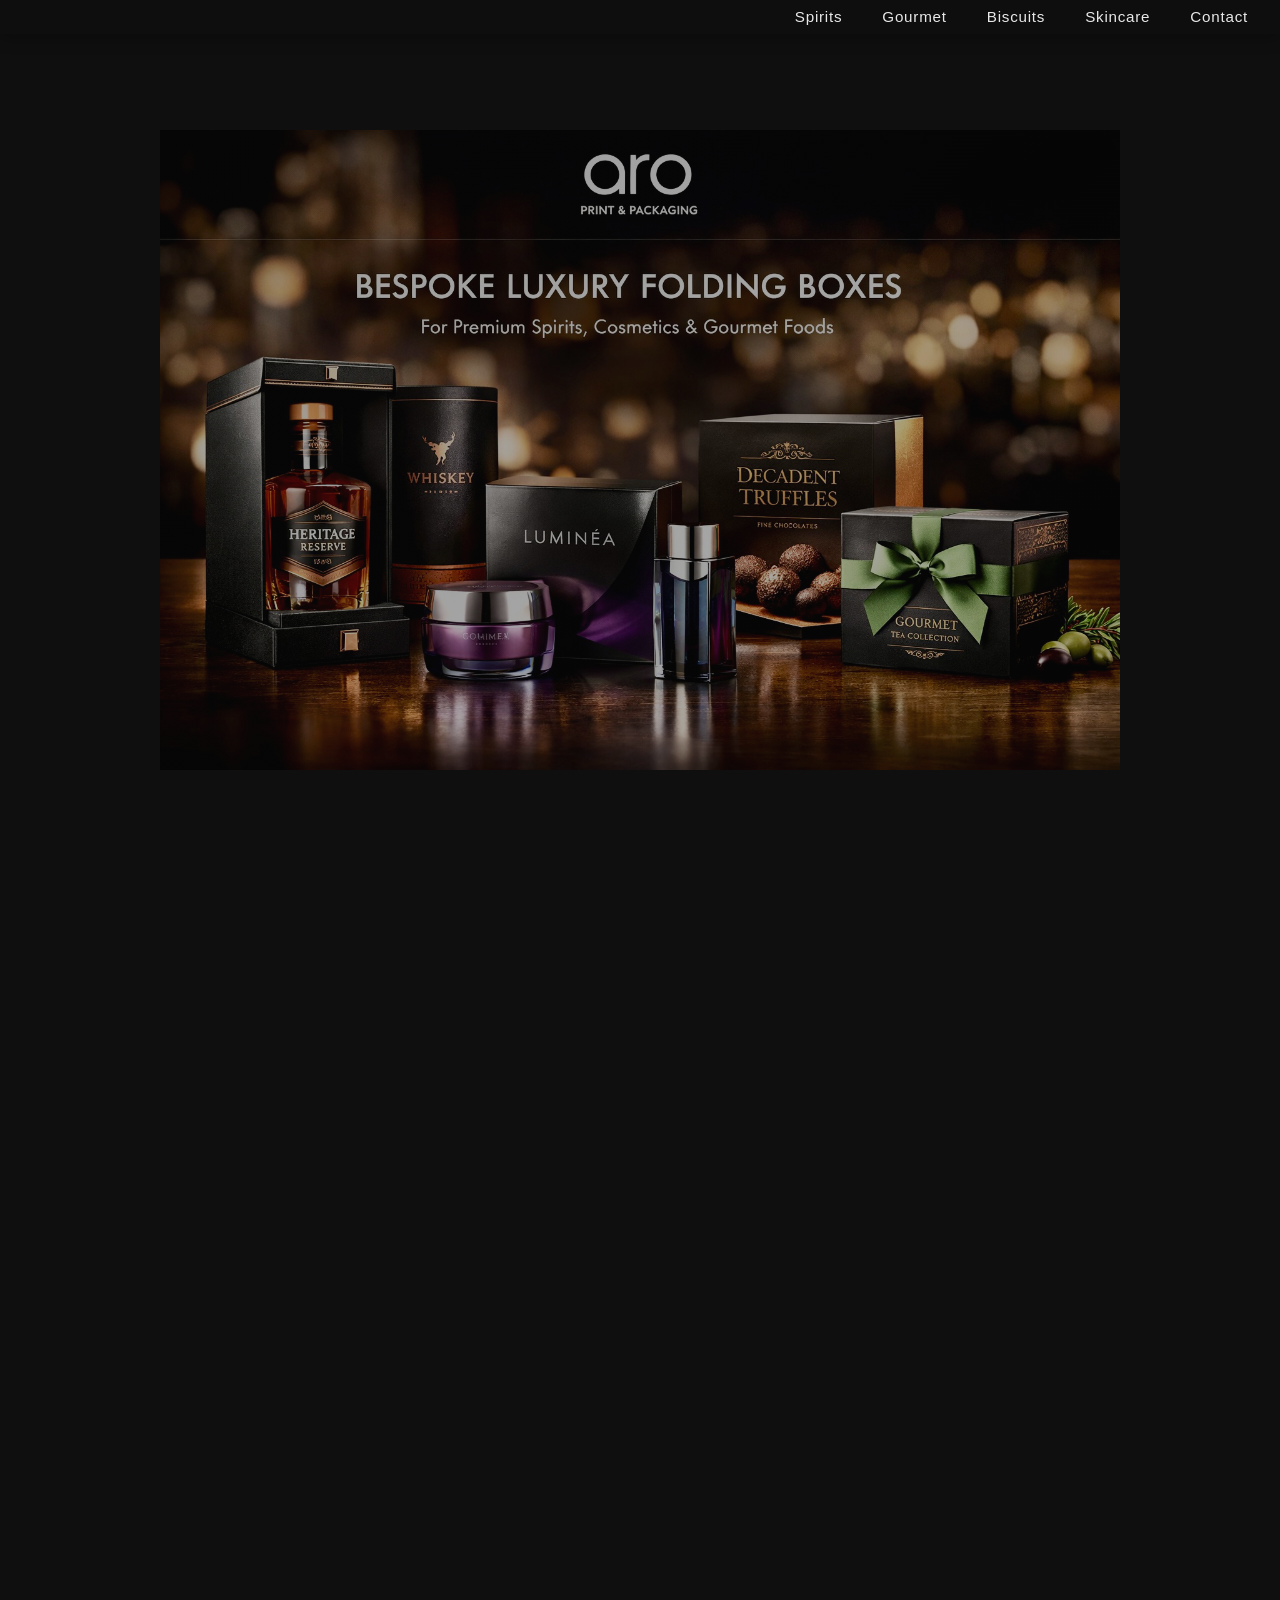
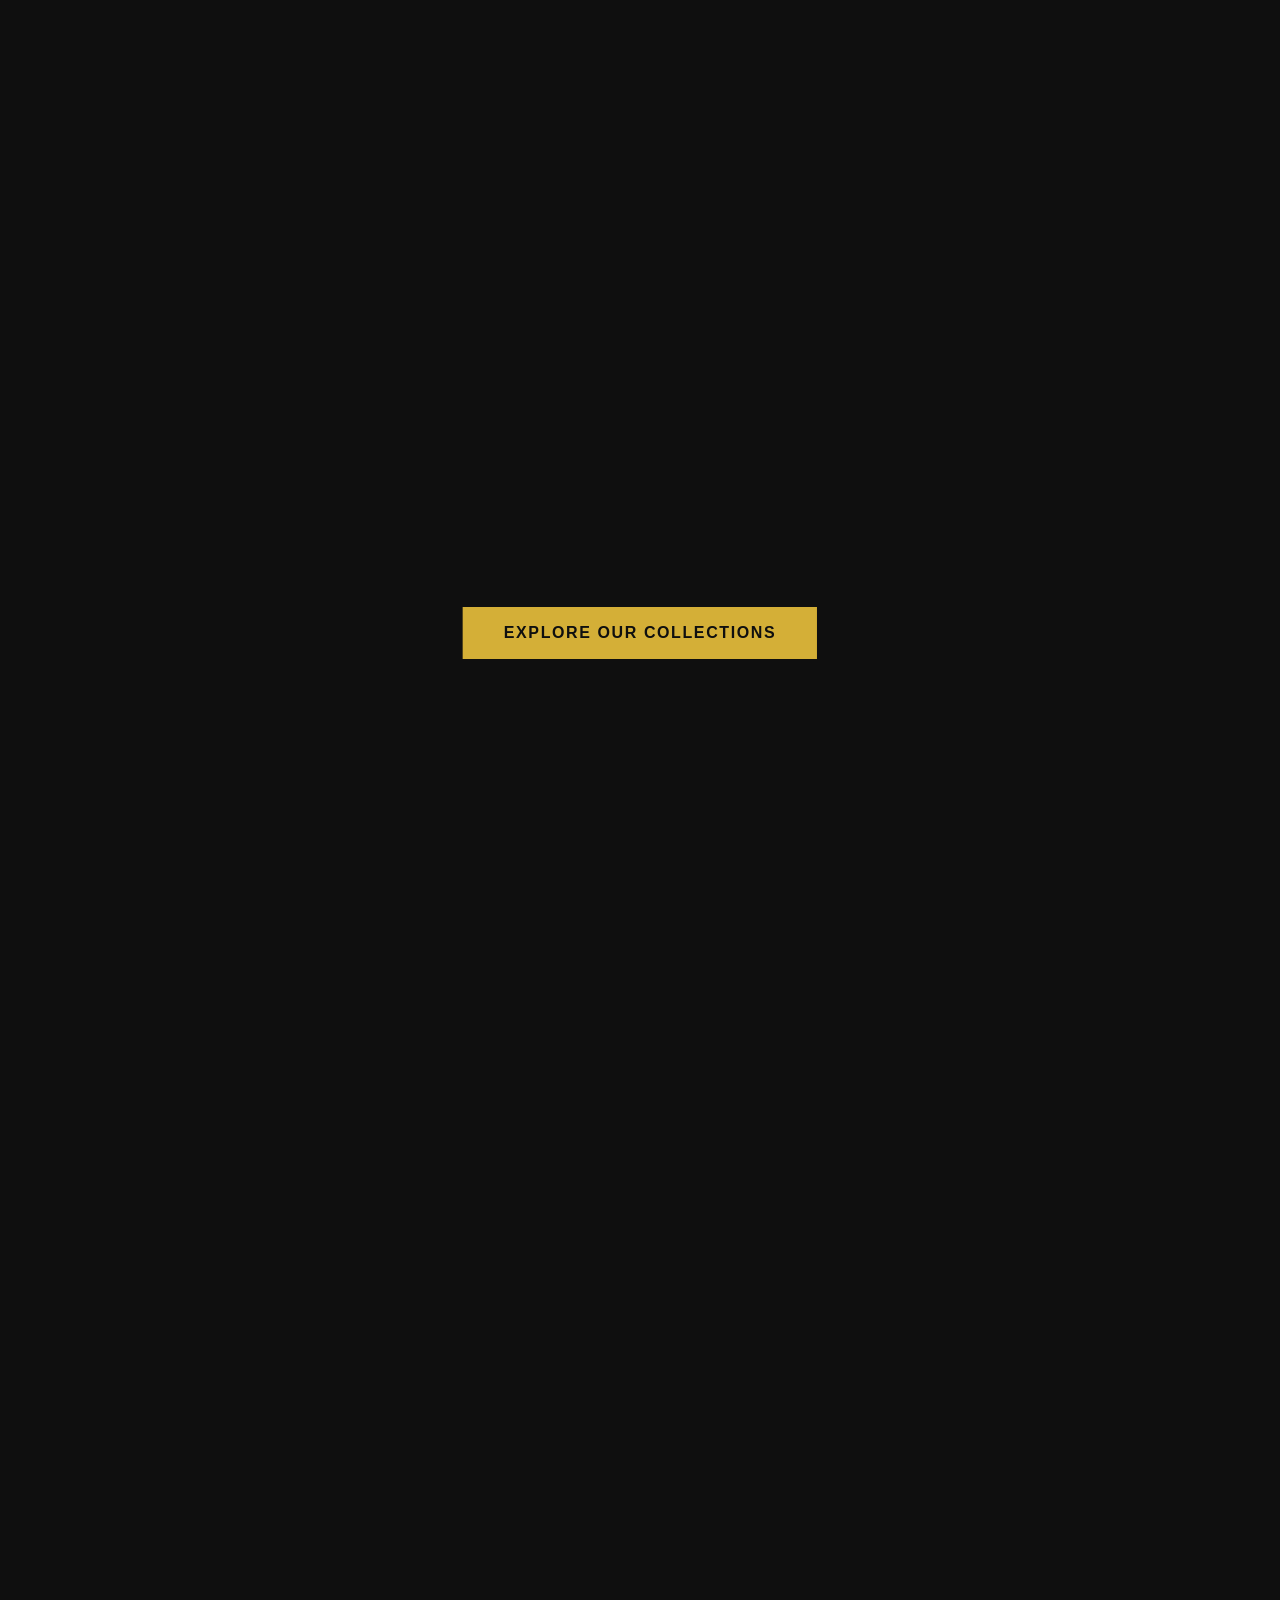
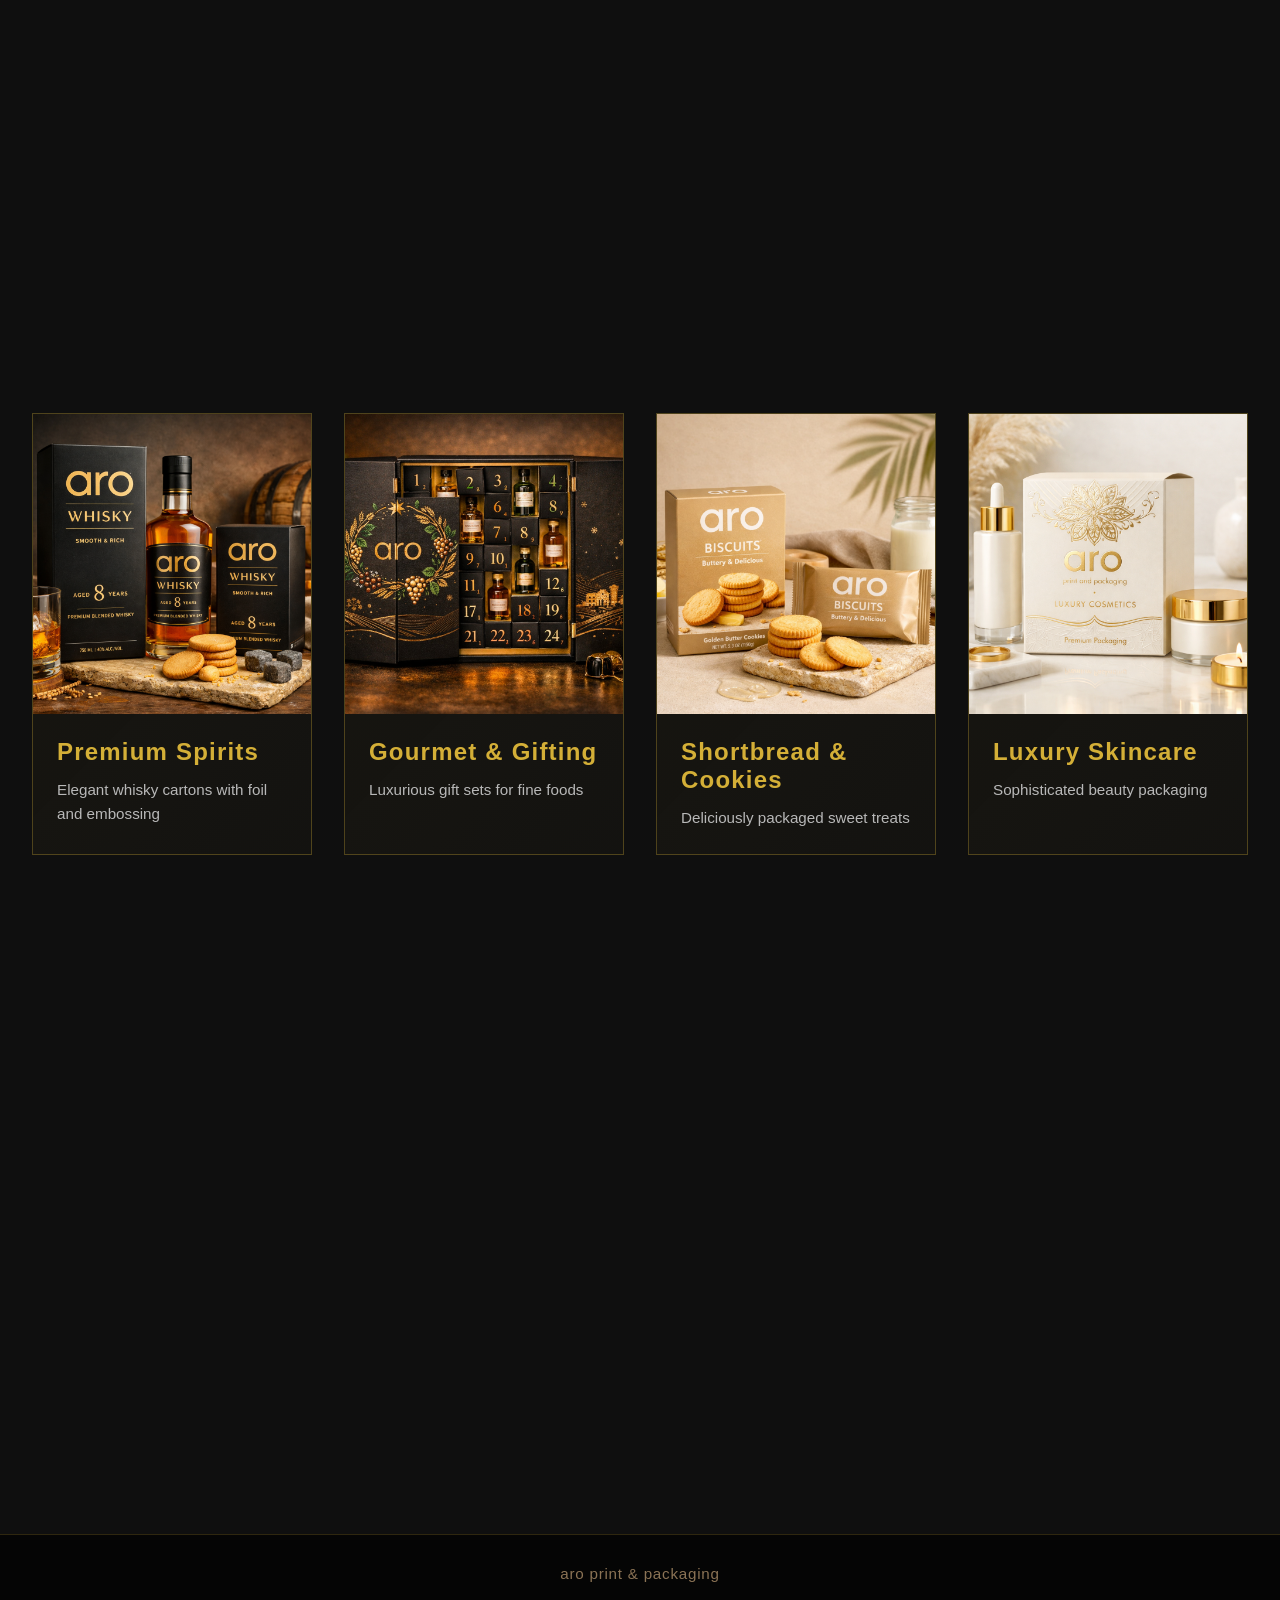
<file: index.html>
<!DOCTYPE html>
<html lang="en">
<head>
  <meta charset="UTF-8">
  <title></title>
  <link rel="stylesheet" href="assets/css/aro.css">
</head>

<body>

<nav>
  <div class="logo"></div>
  <ul>
    <li><a href="spirits.html">Spirits</a></li>
    <li><a href="gourmet.html">Gourmet</a></li>
    <li><a href="biscuits.html">Biscuits</a></li>
    <li><a href="skincare.html">Skincare</a></li>
    <li><a href="contact.html">Contact</a></li>
  </ul>
</nav>

<header class="hero" style="background-image:url('assets/img/Main.jpg');">
  <div class="hero-overlay"></div>
  <a href="#collections" class="cta-overlay">EXPLORE OUR COLLECTIONS</a>
  <div class="hero-content">
    <div class="hero-branding">
      <h1 class="brand-name"></h1>
      <p class="brand-tagline"></p>
    </div>
    <h2 class="hero-title"></h2>
    <p class="hero-subtitle"></p>
  </div>
</header>

<section class="collections" id="collections">
  <div class="collection-grid">
    <a href="spirits.html" class="collection-card">
      <div class="card-image">
        <img src="assets/img/main-card-spirits.jpg" alt="Premium Spirits">
        <div class="card-overlay">
          <span class="click-text">CLICK HERE</span>
        </div>
      </div>
      <div class="card-content">
        <h3>Premium Spirits</h3>
        <p>Elegant whisky cartons with foil and embossing</p>
      </div>
    </a>

    <a href="gourmet.html" class="collection-card">
      <div class="card-image">
        <img src="assets/img/xmasadvent.jpg" alt="Gourmet & Gifting">
        <div class="card-overlay">
          <span class="click-text">CLICK HERE</span>
        </div>
      </div>
      <div class="card-content">
        <h3>Gourmet & Gifting</h3>
        <p>Luxurious gift sets for fine foods</p>
      </div>
    </a>

    <a href="biscuits.html" class="collection-card">
      <div class="card-image">
        <img src="assets/img/main-card-biscuits.jpg" alt="Shortbread & Cookies">
        <div class="card-overlay">
          <span class="click-text">CLICK HERE</span>
        </div>
      </div>
      <div class="card-content">
        <h3>Shortbread & Cookies</h3>
        <p>Deliciously packaged sweet treats</p>
      </div>
    </a>

    <a href="skincare.html" class="collection-card">
      <div class="card-image">
        <img src="assets/img/card cosmetics.jpg" alt="Luxury Skincare">
        <div class="card-overlay">
          <span class="click-text">CLICK HERE</span>
        </div>
      </div>
      <div class="card-content">
        <h3>Luxury Skincare</h3>
        <p>Sophisticated beauty packaging</p>
      </div>
    </a>
  </div>
</section>

<footer>
   aro print & packaging 
</footer>

<script src="assets/js/aro-motion.js"></script>
</body>
</html>
</file>
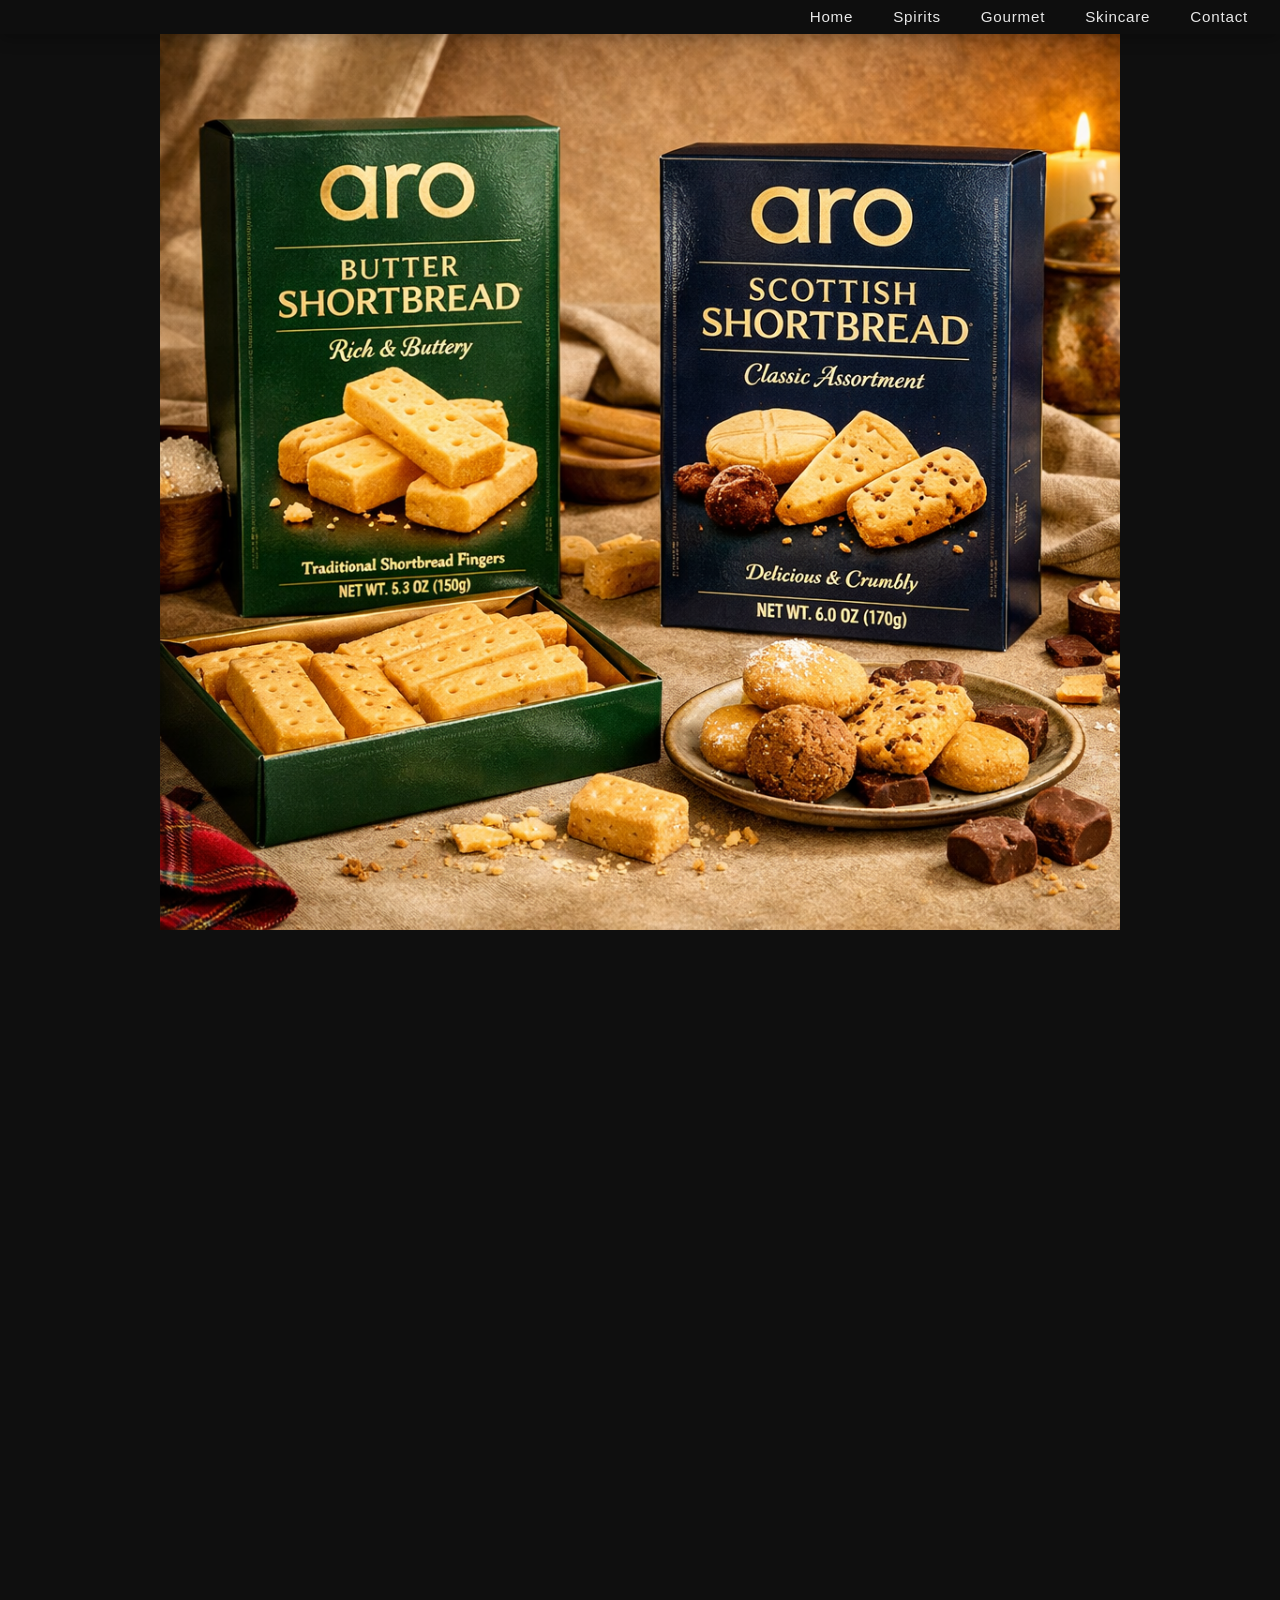
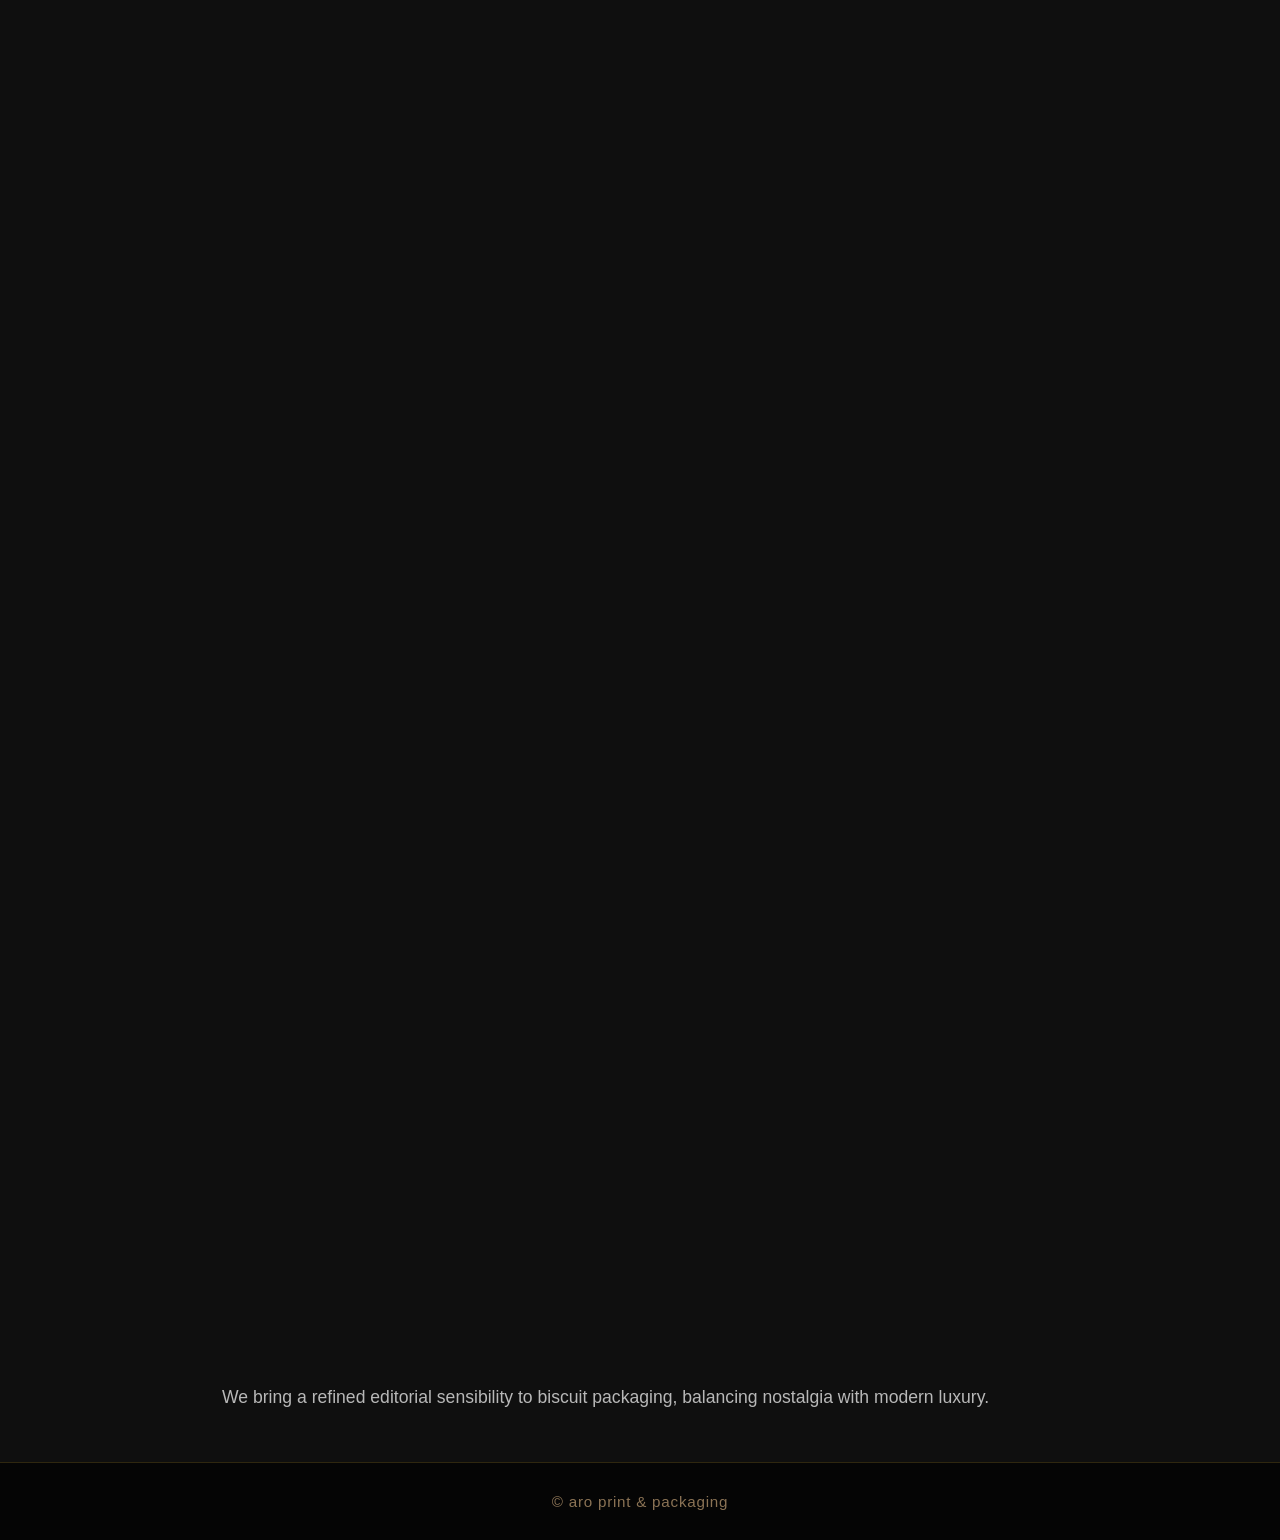
<file: biscuits.html>
<!DOCTYPE html>
<html lang="en">
<head>
  <meta charset="UTF-8">
  <title></title>
  <link rel="stylesheet" href="assets/css/aro.css">
</head>

<body>

<nav>
  <div class="logo"></div>
  <ul>
    <li><a href="index.html">Home</a></li>
    <li><a href="spirits.html">Spirits</a></li>
    <li><a href="gourmet.html">Gourmet</a></li>
    <li><a href="skincare.html">Skincare</a></li>
    <li><a href="contact.html">Contact</a></li>
  </ul>
</nav>

<header class="hero" style="background-image:url('assets/img/Biscuits-Background.jpg');">
  <h1 class="reveal"><br></h1>
</header>

<section class="section">
  <h2 class="reveal"></h2>
  <p class="reveal">
    We bring a refined editorial sensibility to biscuit packaging, balancing nostalgia
    with modern luxury.
  </p>
</section>

<footer>© aro print & packaging</footer>
<script src="assets/js/aro-motion.js"></script>
</body>
</html>
</file>
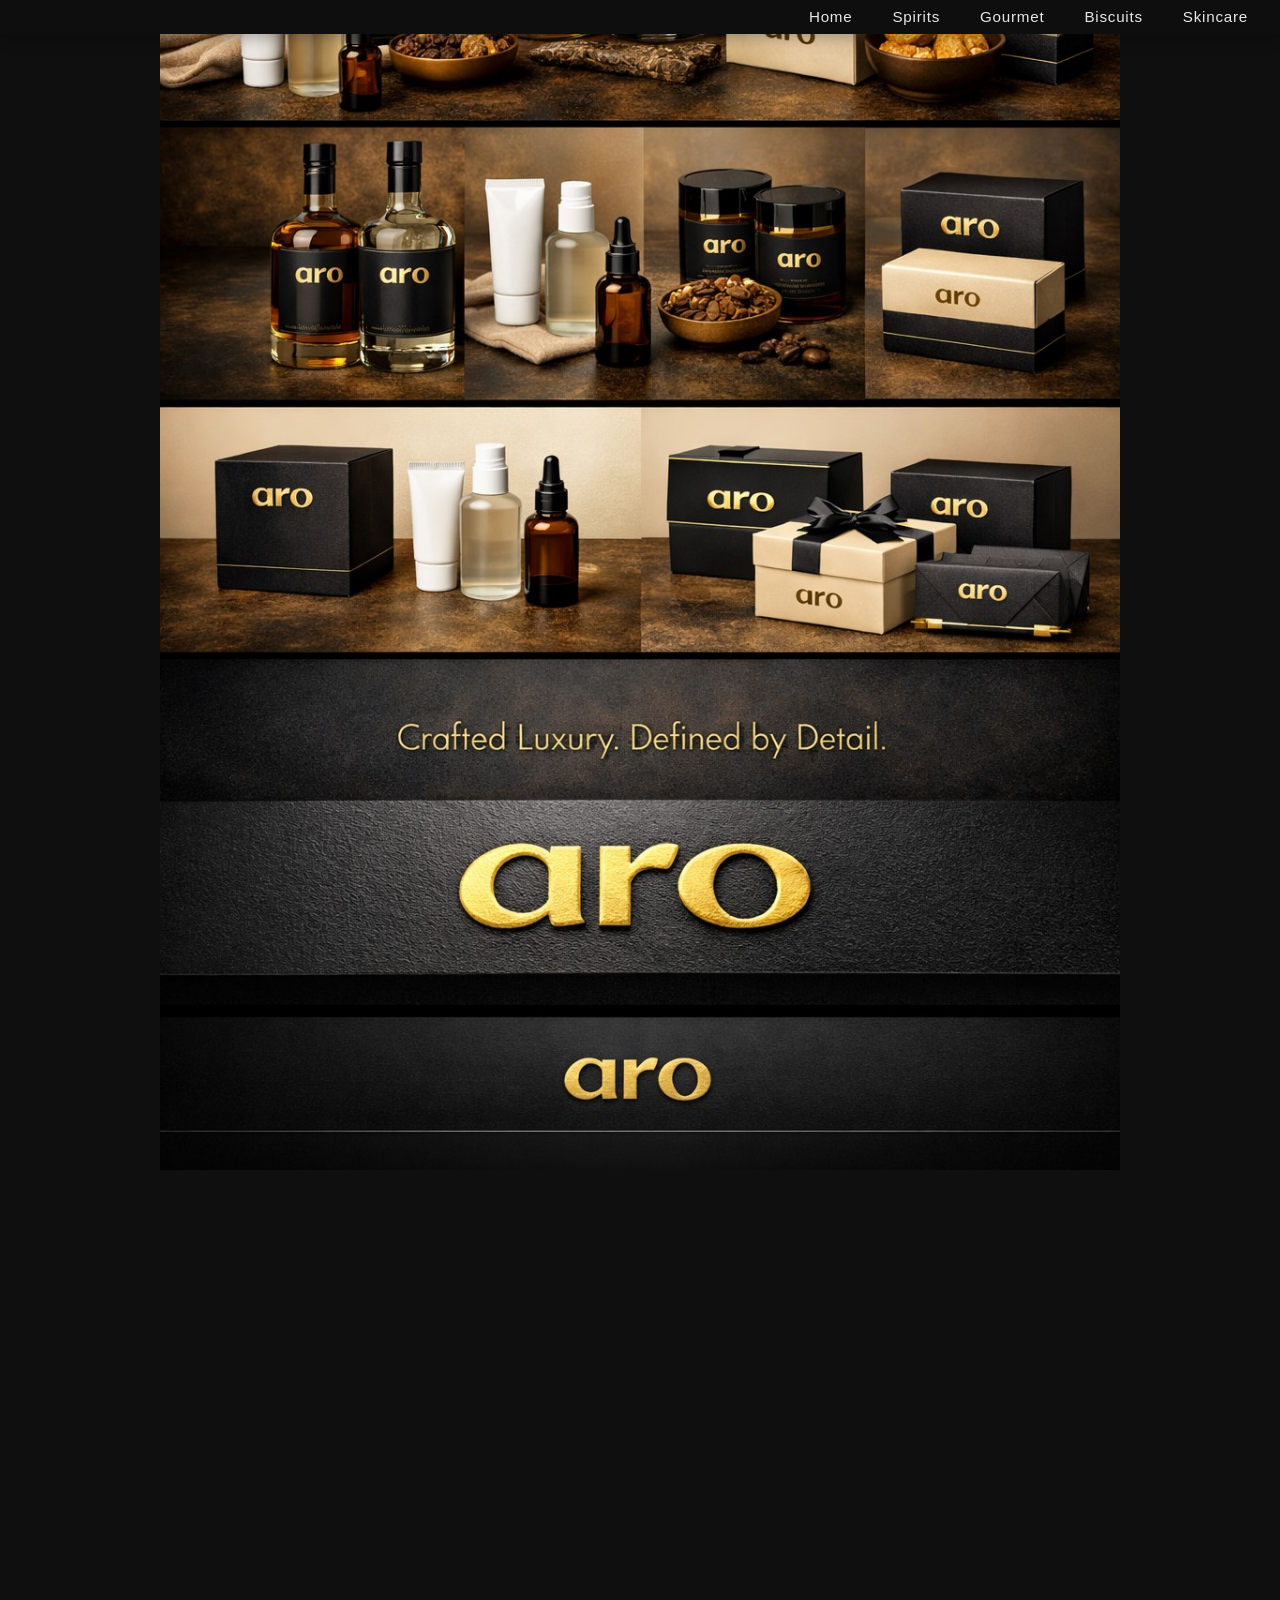
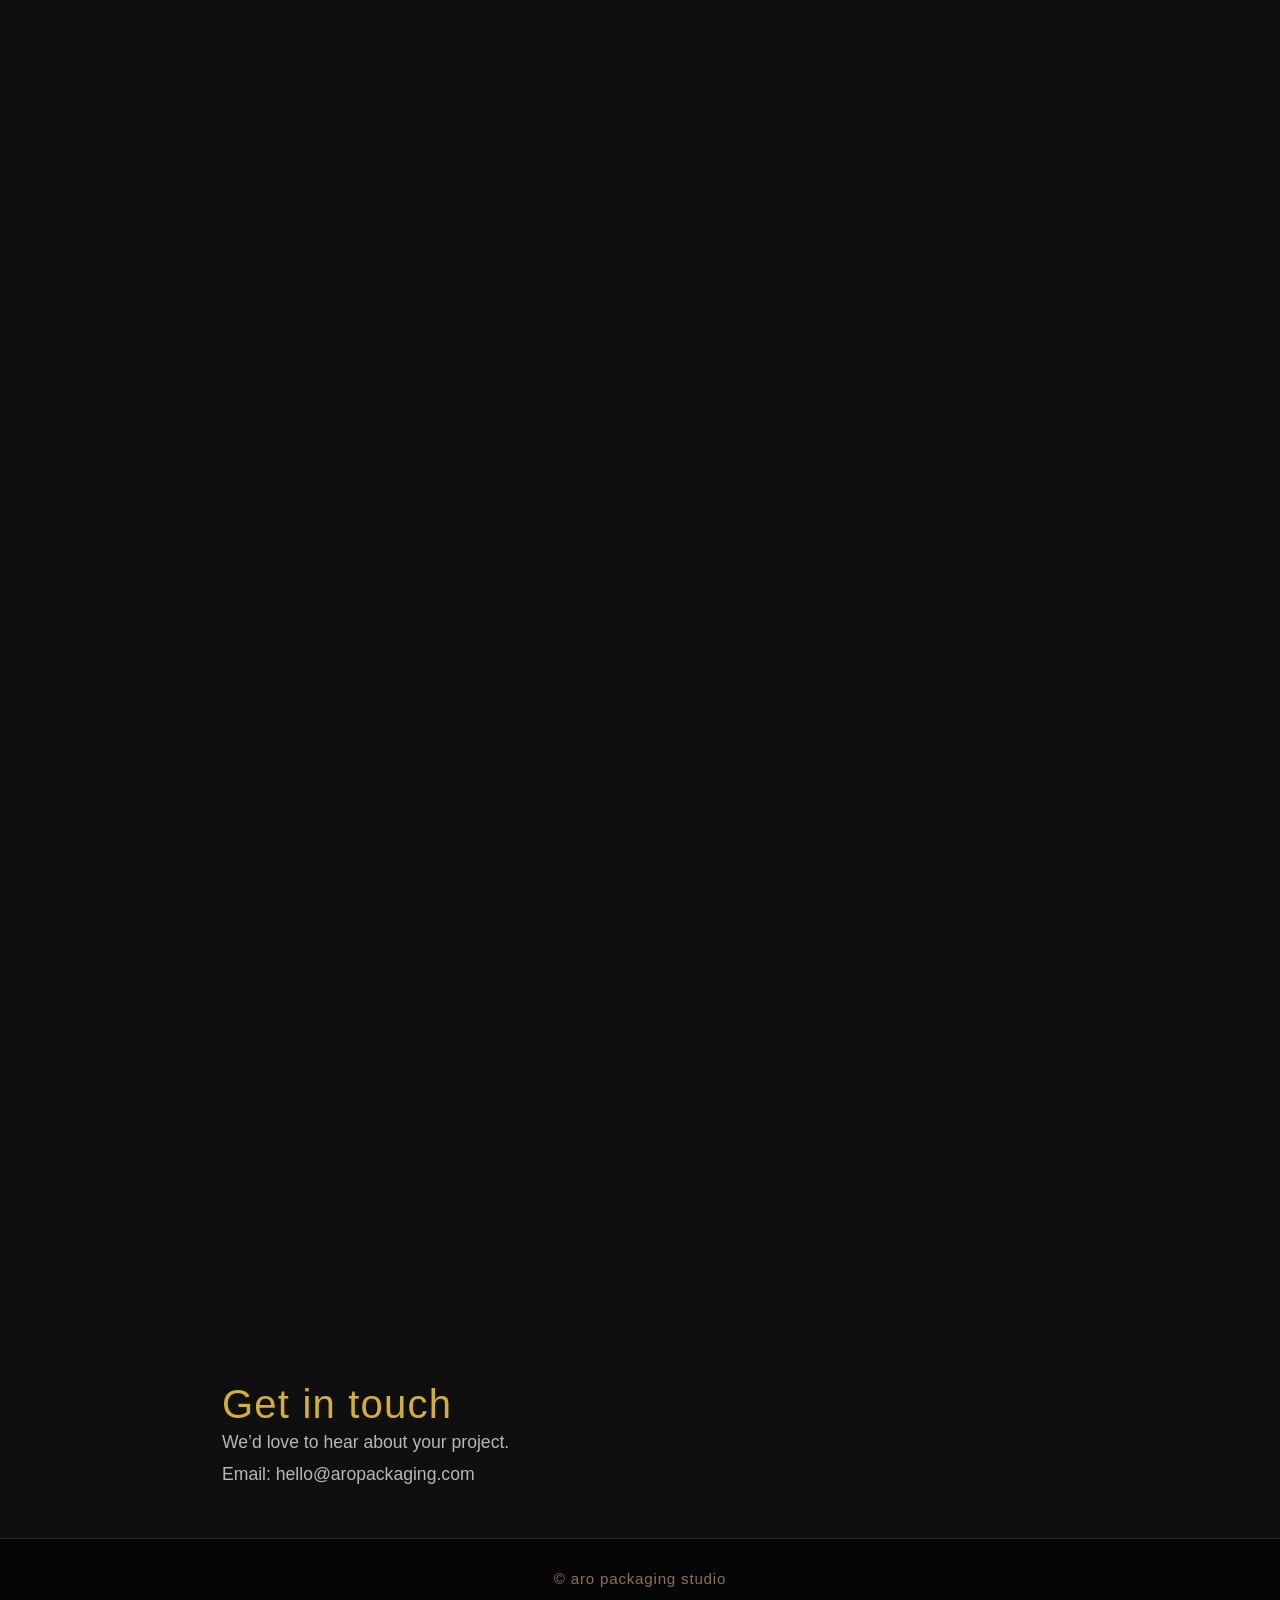
<file: contact.html>
<!DOCTYPE html>
<html lang="en">
<head>
  <meta charset="UTF-8">
  <title>aro — Contact</title>
  <link rel="stylesheet" href="assets/css/aro.css">
</head>

<body>

<nav>
  <div class="logo"></div>
  <ul>
    <li><a href="index.html">Home</a></li>
    <li><a href="spirits.html">Spirits</a></li>
    <li><a href="gourmet.html">Gourmet</a></li>
    <li><a href="biscuits.html">Biscuits</a></li>
    <li><a href="skincare.html">Skincare</a></li>
  </ul>
</nav>

<header class="hero" style="background-image:url('assets/img/hero-contact.jpg');">
  <h1 class="reveal"><br></h1>
</header>

<section class="section">
  <h2 class="reveal">Get in touch</h2>
  <p class="reveal">We’d love to hear about your project.</p>

  <p class="reveal">Email: hello@aropackaging.com</p>
</section>

<footer>© aro packaging studio</footer>
<script src="assets/js/aro-motion.js"></script>
</body>
</html>
</file>
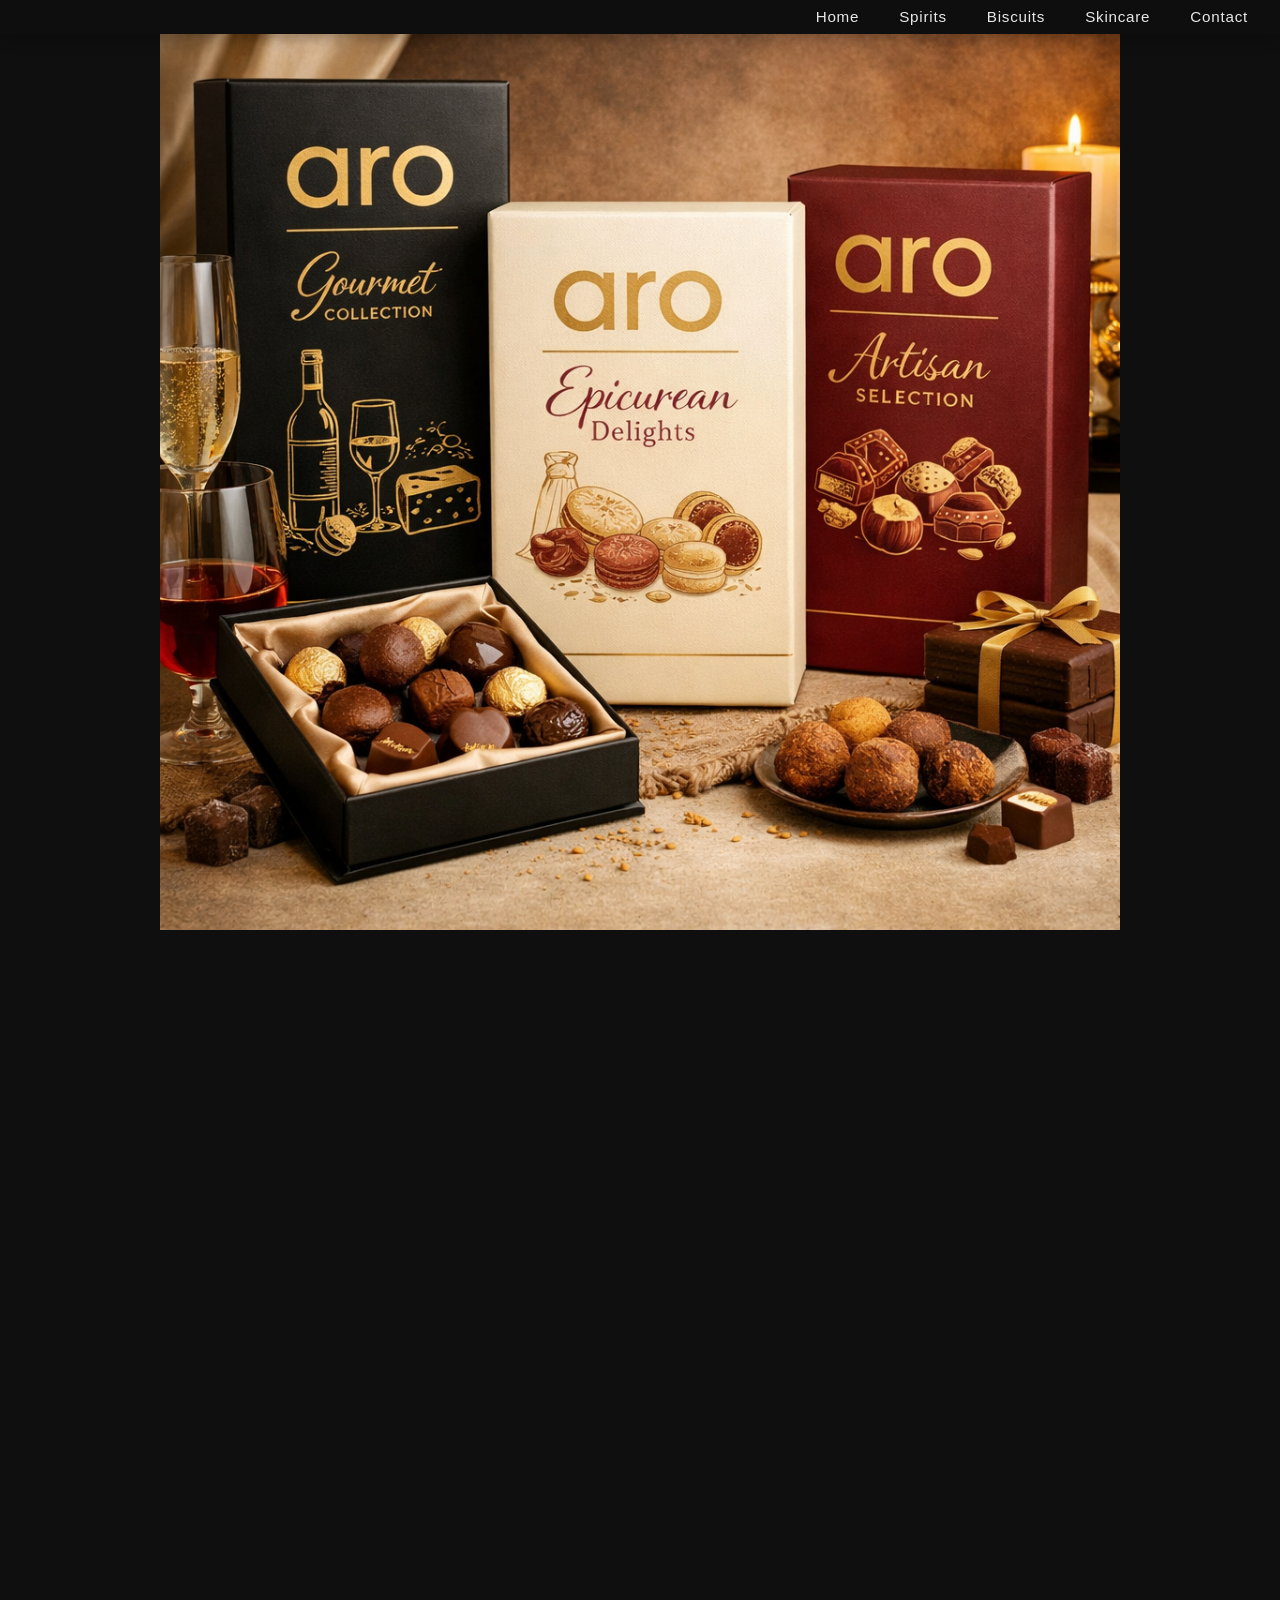
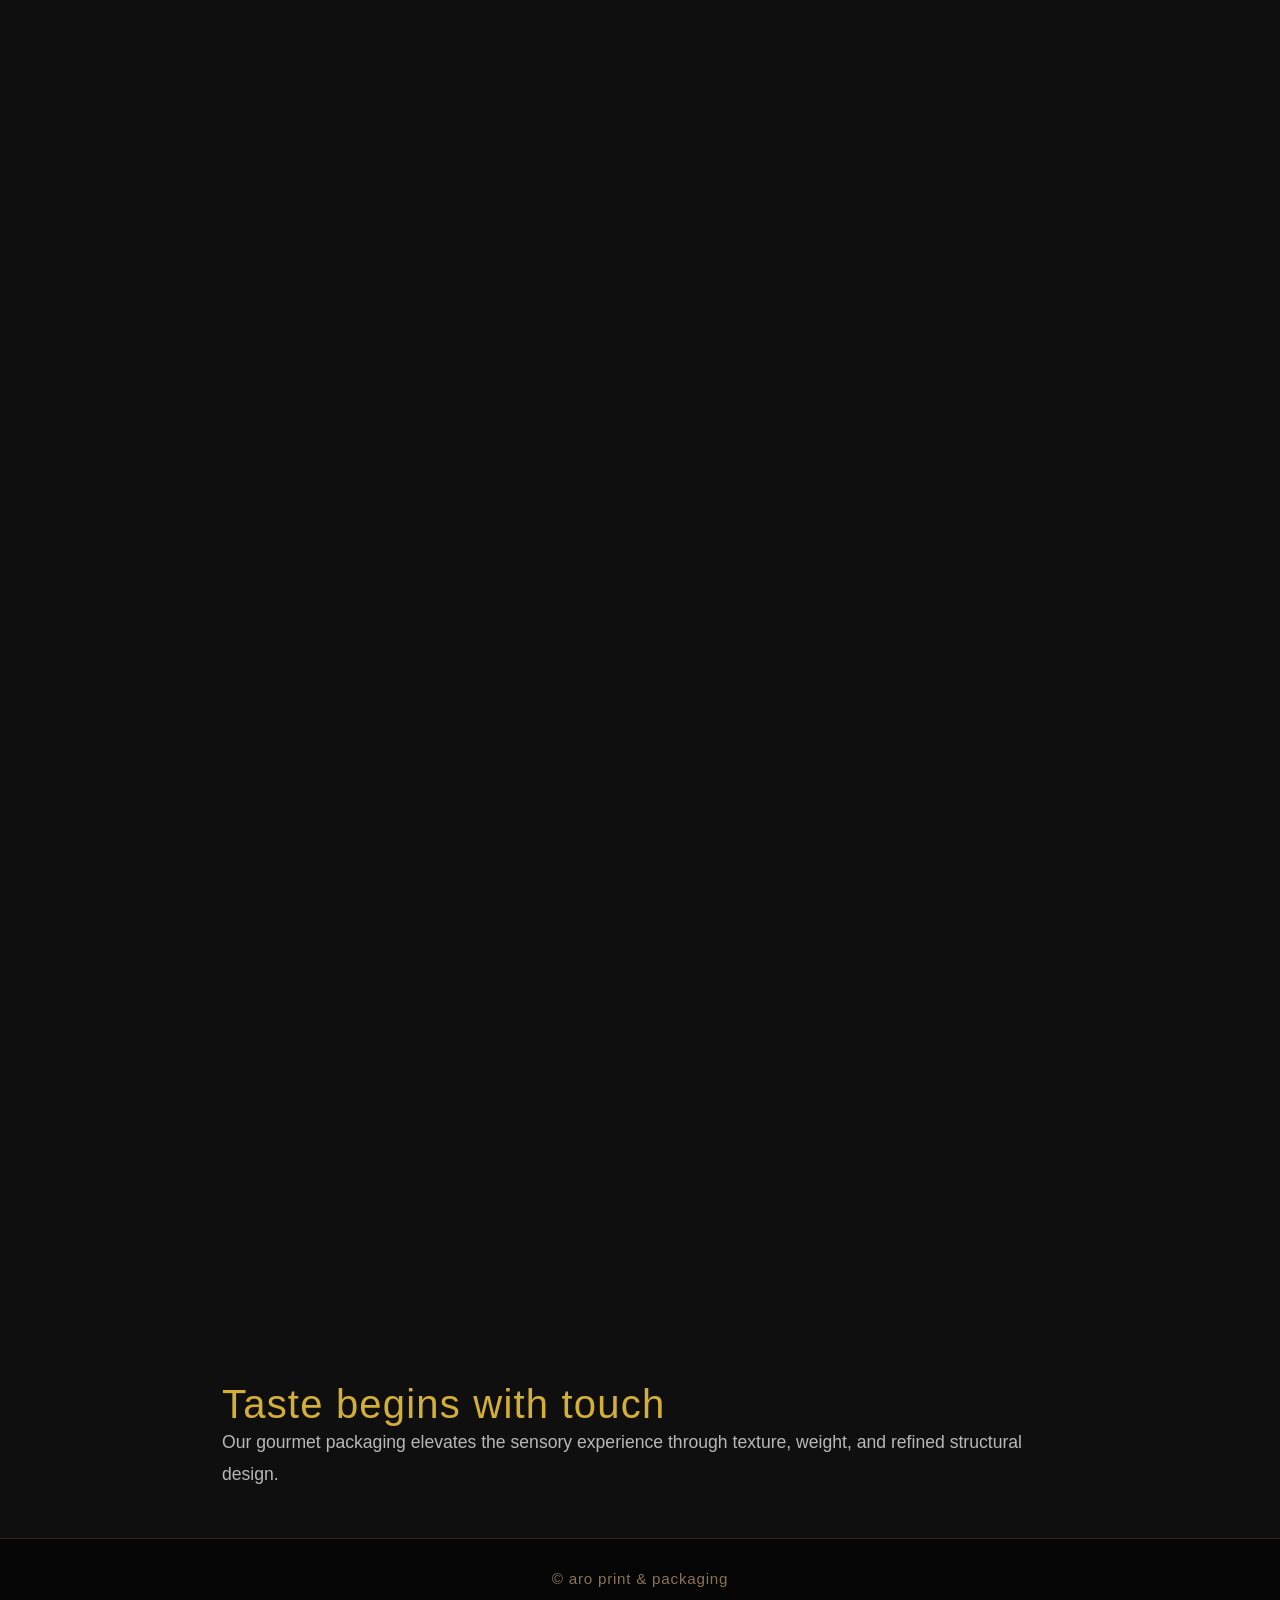
<file: gourmet.html>
<!DOCTYPE html>
<html lang="en">
<head>
  <meta charset="UTF-8">
  <title></title>
  <link rel="stylesheet" href="assets/css/aro.css">
</head>

<body>

<nav>
  <div class="logo"></div>
  <ul>
    <li><a href="index.html">Home</a></li>
    <li><a href="spirits.html">Spirits</a></li>
    <li><a href="biscuits.html">Biscuits</a></li>
    <li><a href="skincare.html">Skincare</a></li>
    <li><a href="contact.html">Contact</a></li>
  </ul>
</nav>

<header class="hero" style="background-image:url('assets/img/hero.gourmet.jpg');">
  <h1 class="reveal"><br></h1>
</header>

<section class="section">
  <h2 class="reveal">Taste begins with touch</h2>
  <p class="reveal">
    Our gourmet packaging elevates the sensory experience through texture, weight,
    and refined structural design.
  </p>
</section>

<footer>© aro print & packaging </footer>
<script src="assets/js/aro-motion.js"></script>
</body>
</html>
</file>
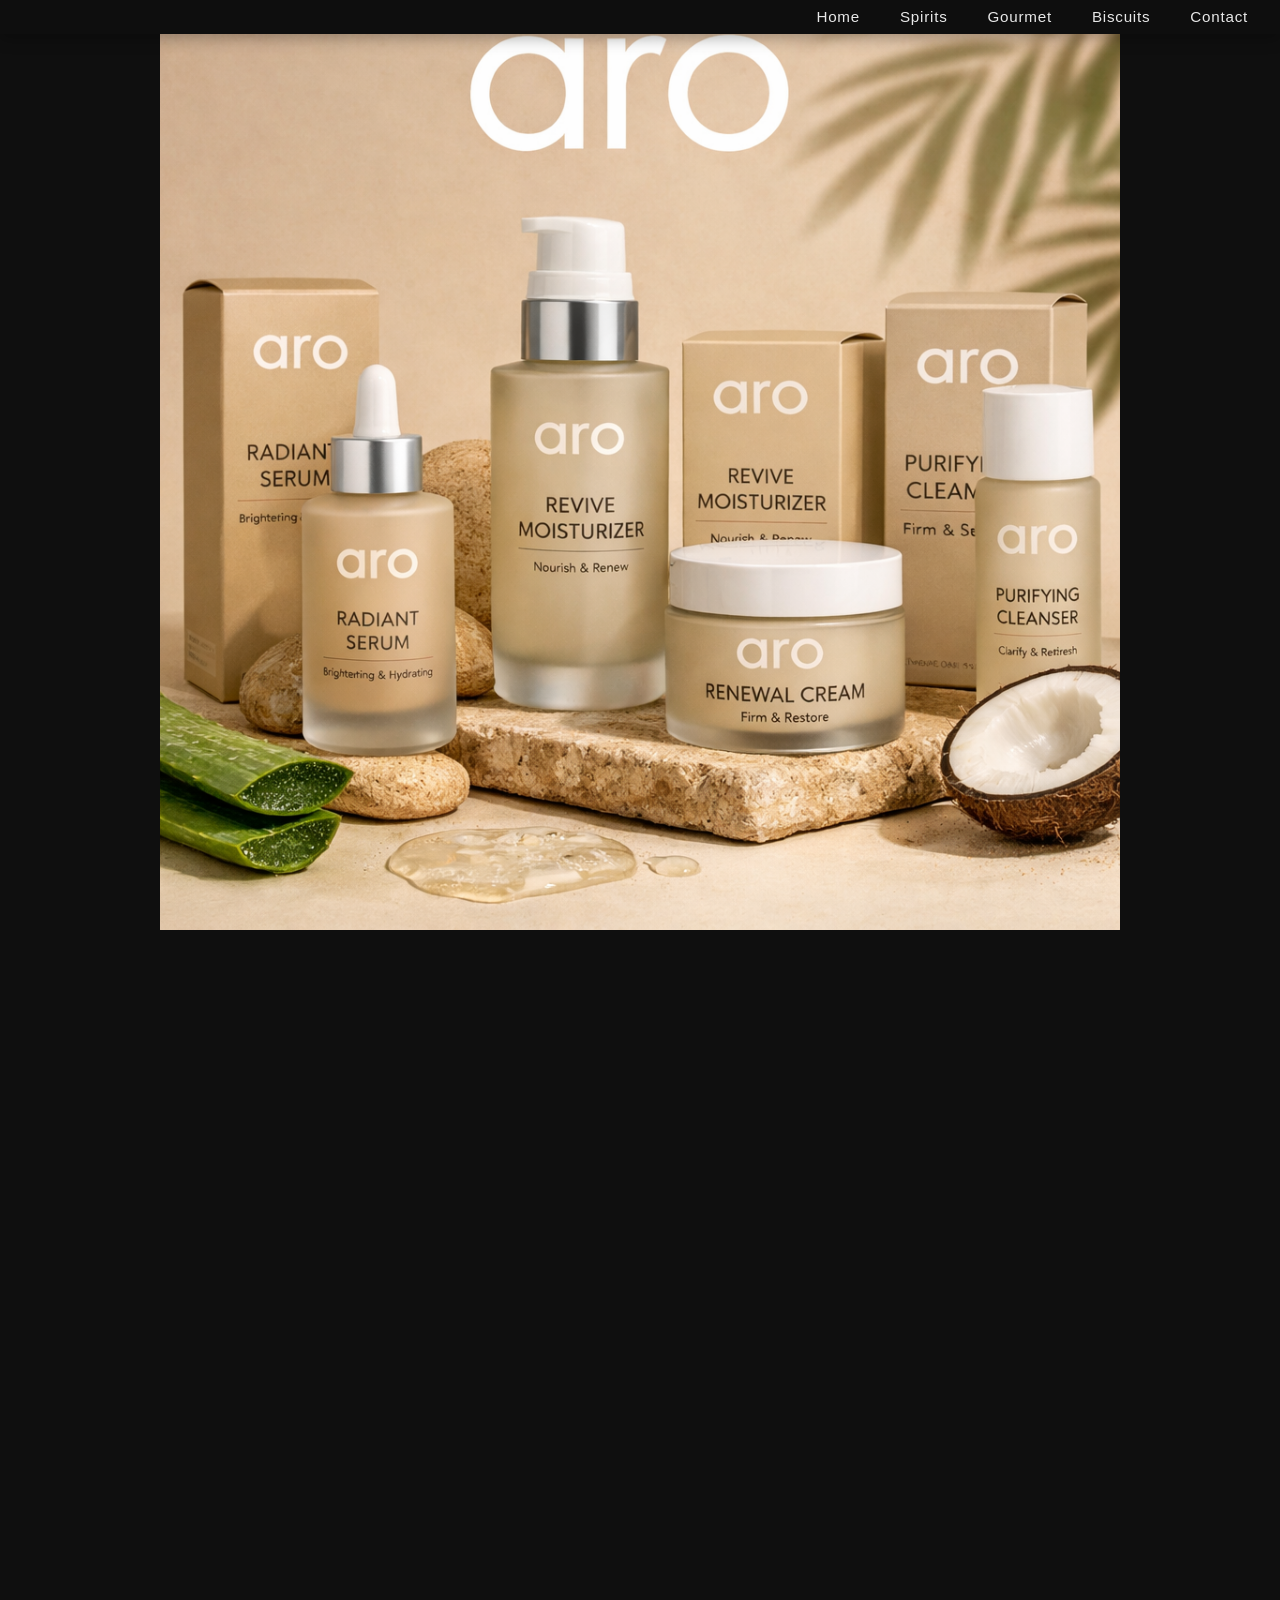
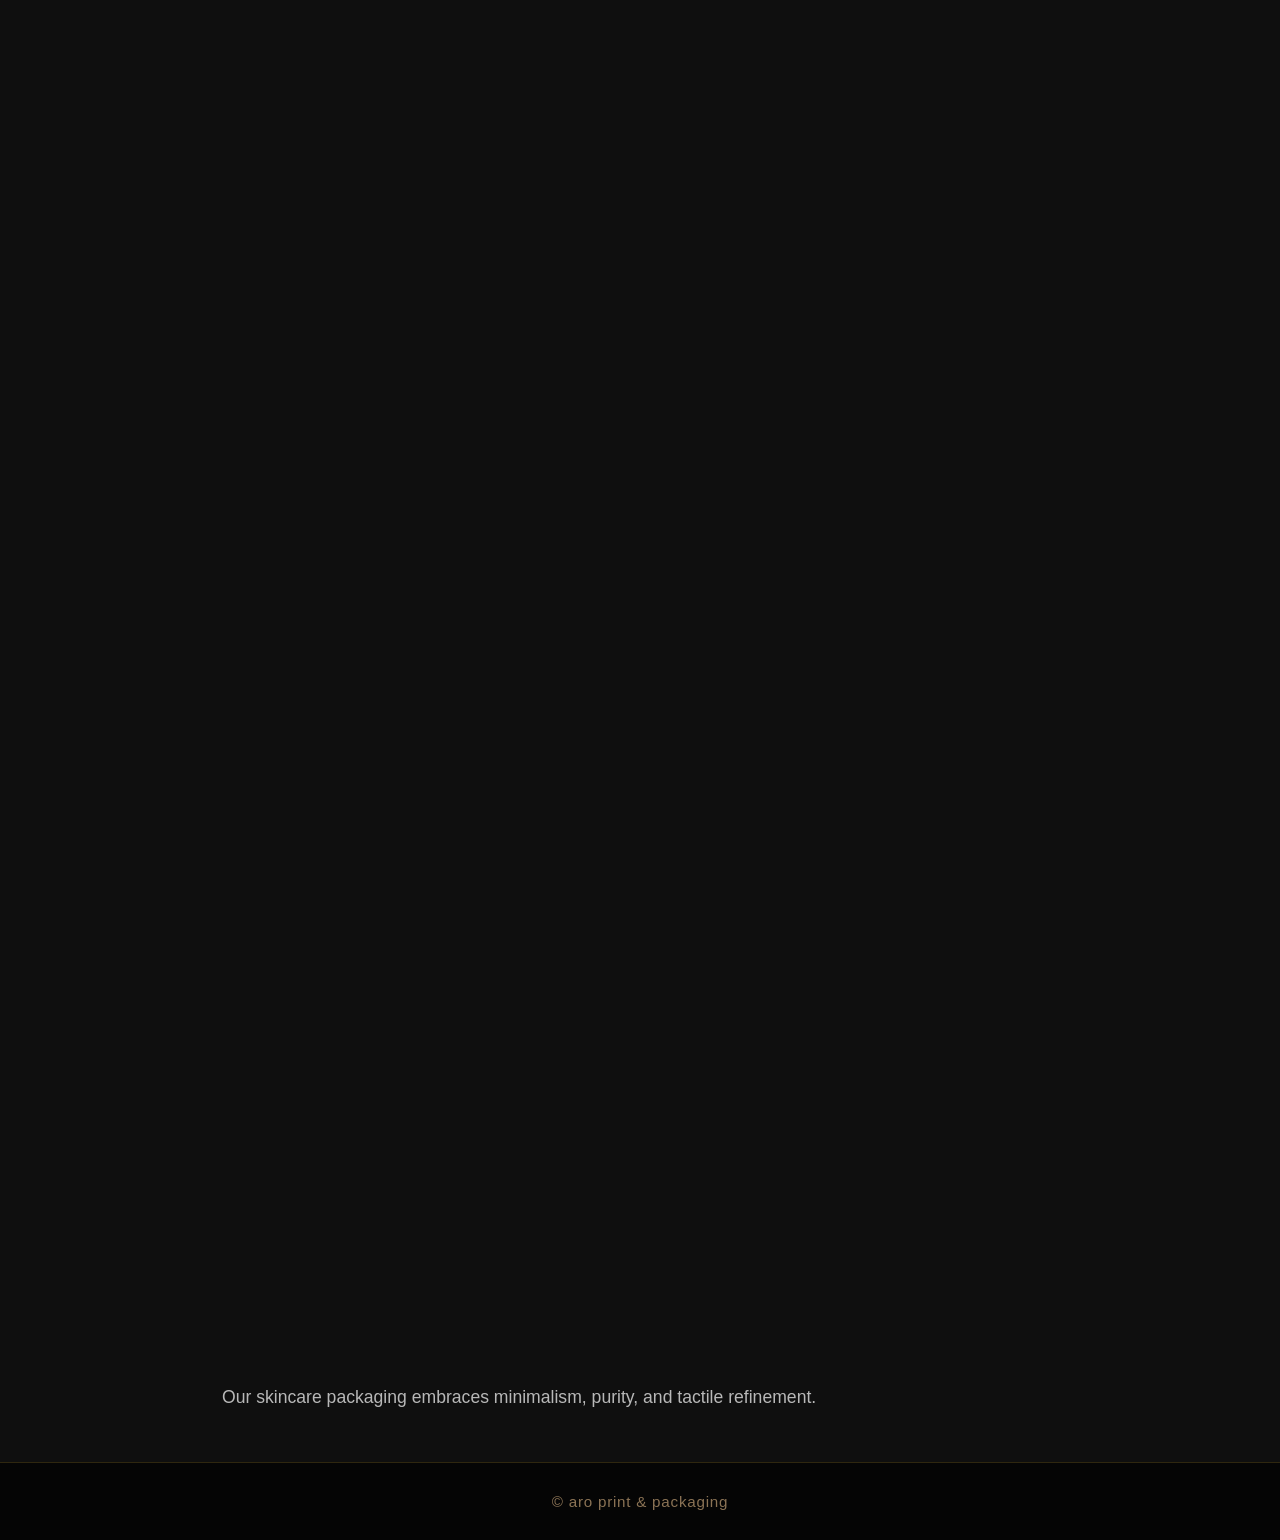
<file: skincare.html>
<!DOCTYPE html>
<html lang="en">
<head>
  <meta charset="UTF-8">
  <title></title>
  <link rel="stylesheet" href="assets/css/aro.css">
</head>

<body>

<nav>
  <div class="logo"></div>
  <ul>
    <li><a href="index.html">Home</a></li>
    <li><a href="spirits.html">Spirits</a></li>
    <li><a href="gourmet.html">Gourmet</a></li>
    <li><a href="biscuits.html">Biscuits</a></li>
    <li><a href="contact.html">Contact</a></li>
  </ul>
</nav>

<header class="hero" style="background-image:url('assets/img/hero-skincare.jpg');">
  <h1 class="reveal"><br></h1>
</header>

<section class="section">
  <h2 class="reveal"></h2>
  <p class="reveal">
    Our skincare packaging embraces minimalism, purity, and tactile refinement.
  </p>
</section>

<footer>© aro print & packaging</footer>
<script src="assets/js/aro-motion.js"></script>
</body>
</html>
</file>
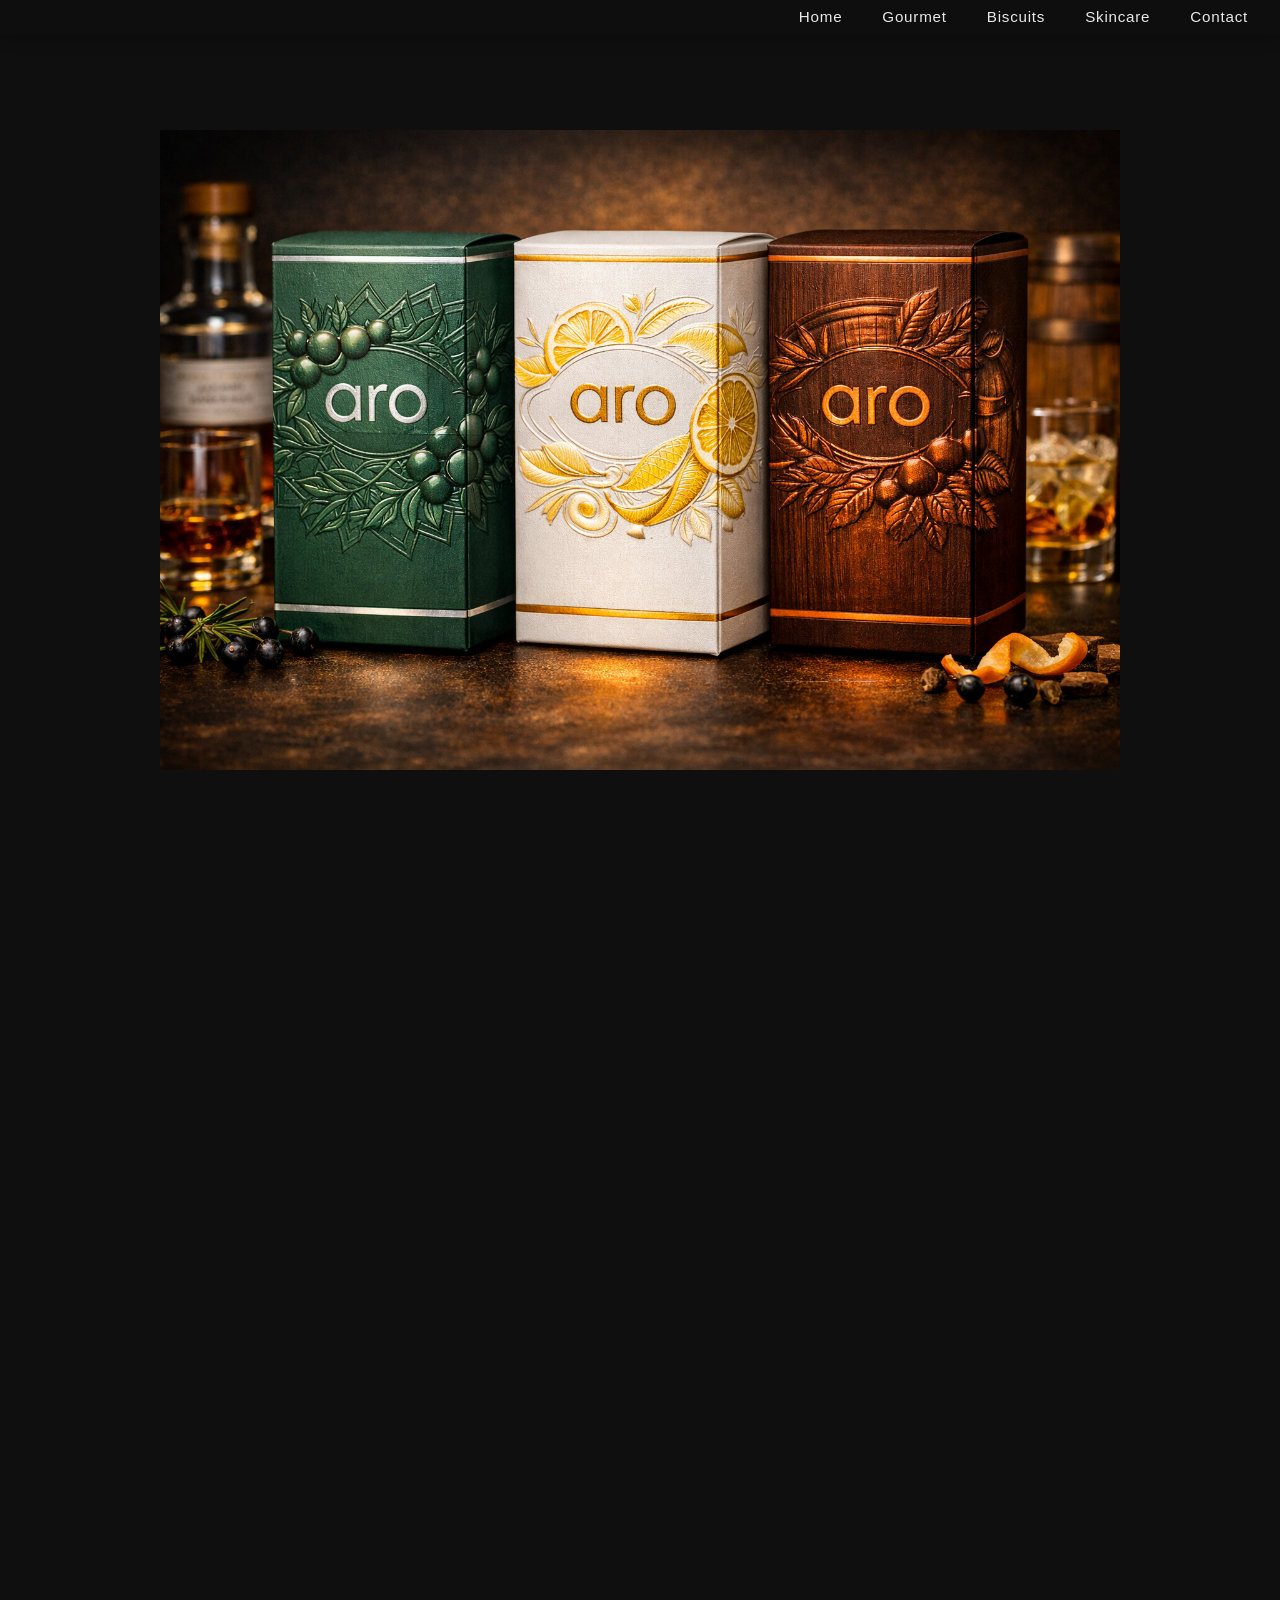
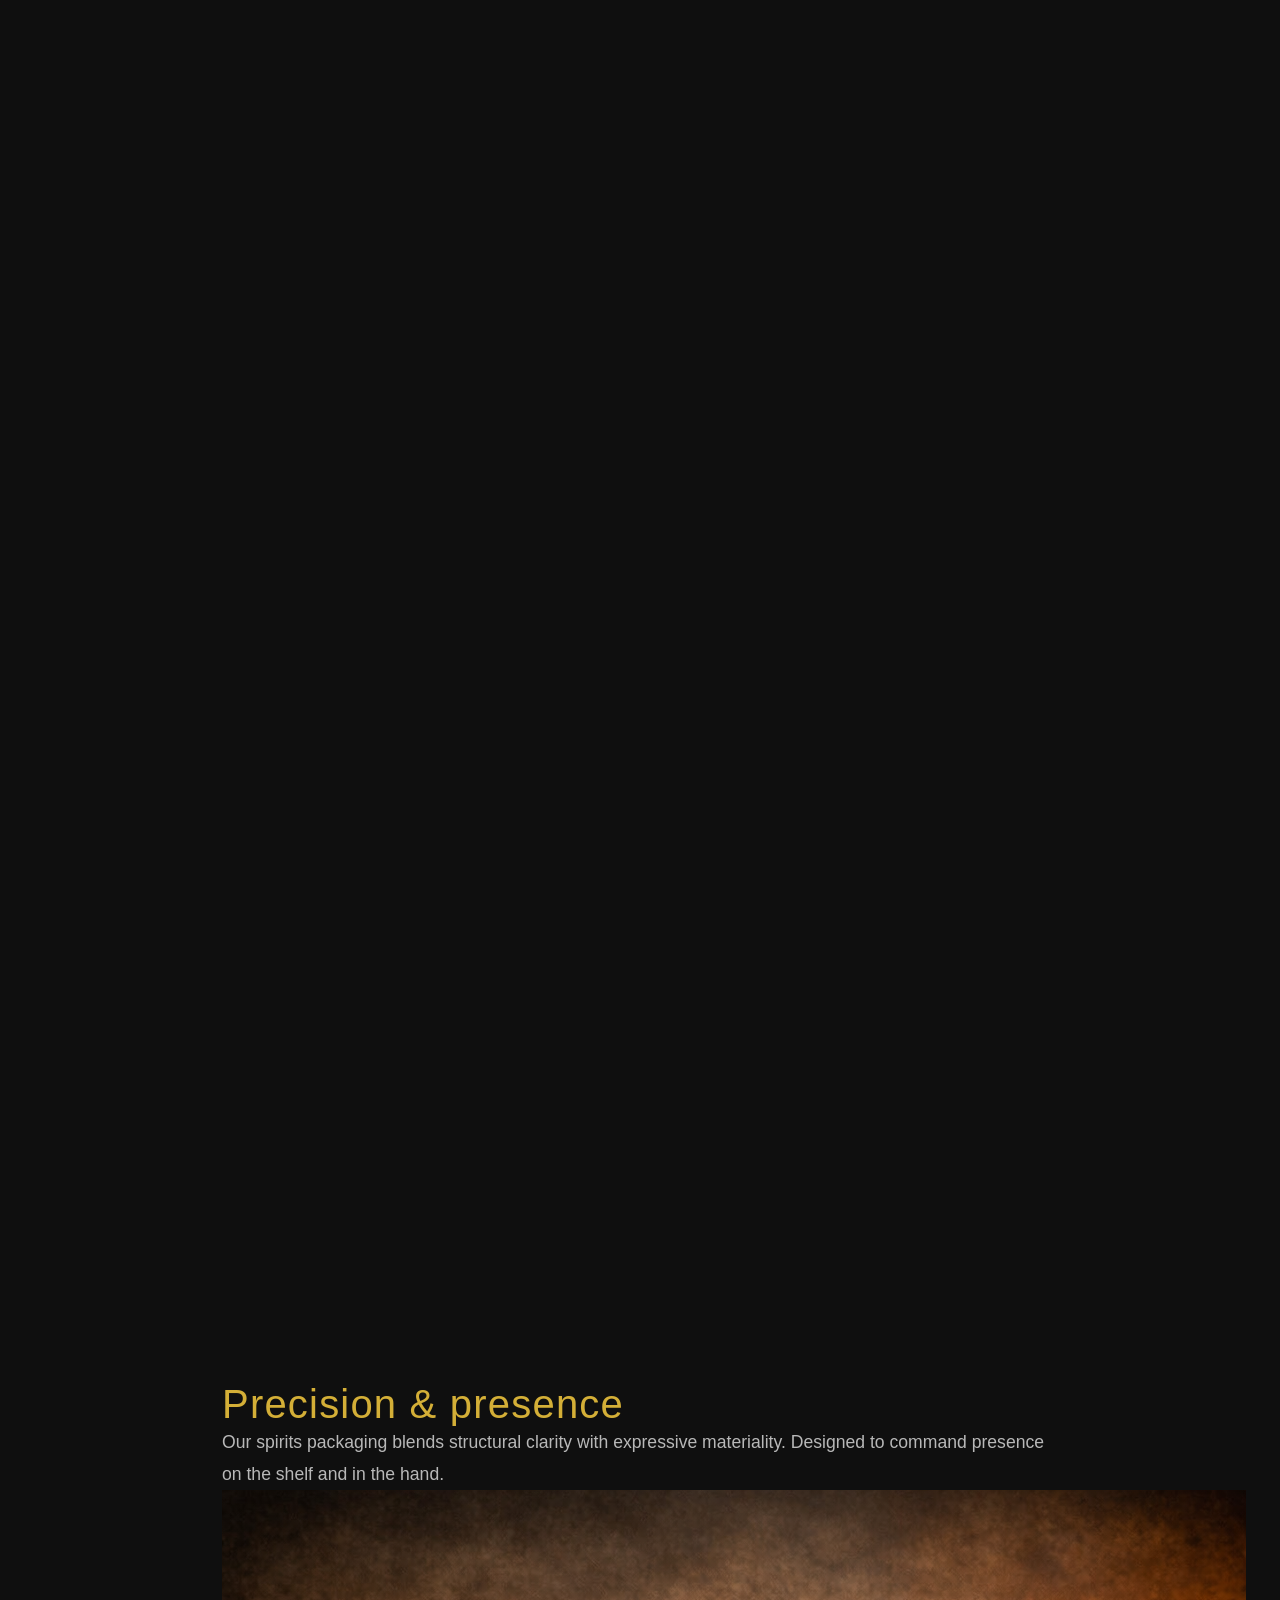
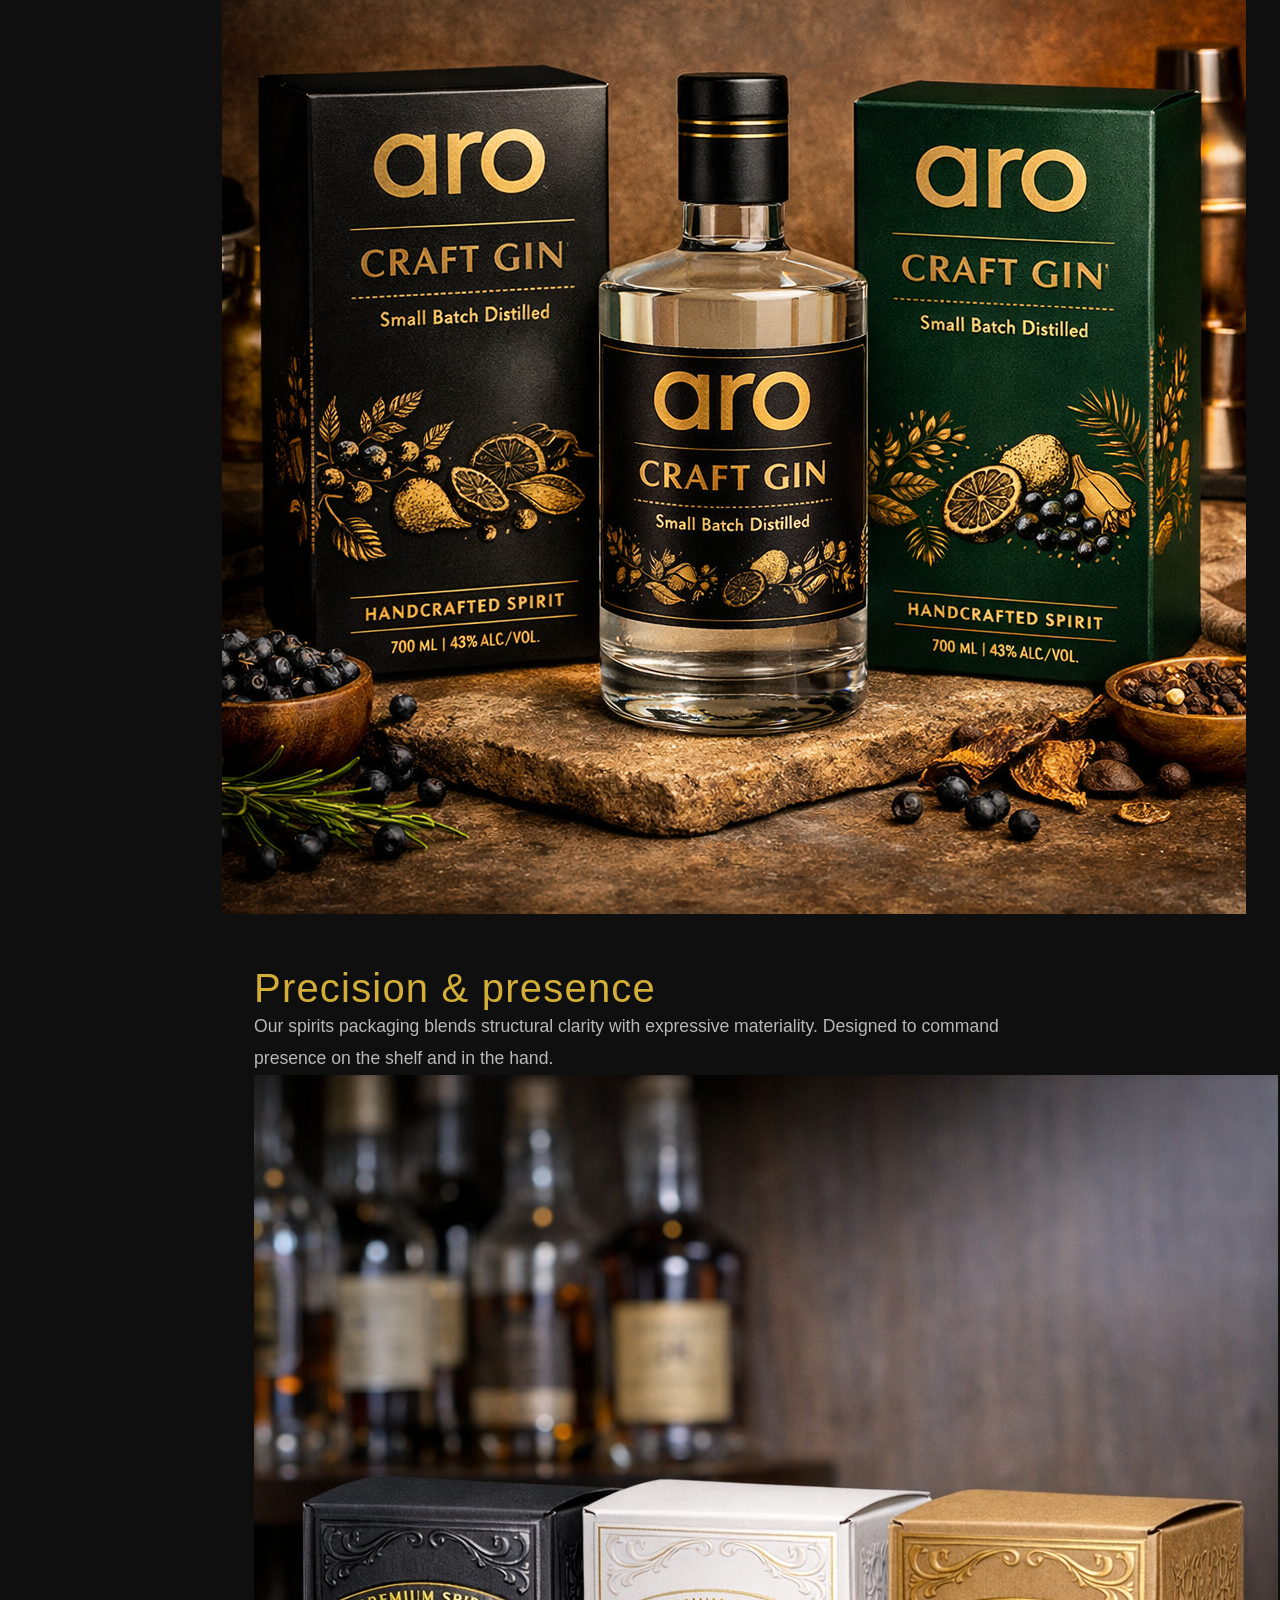
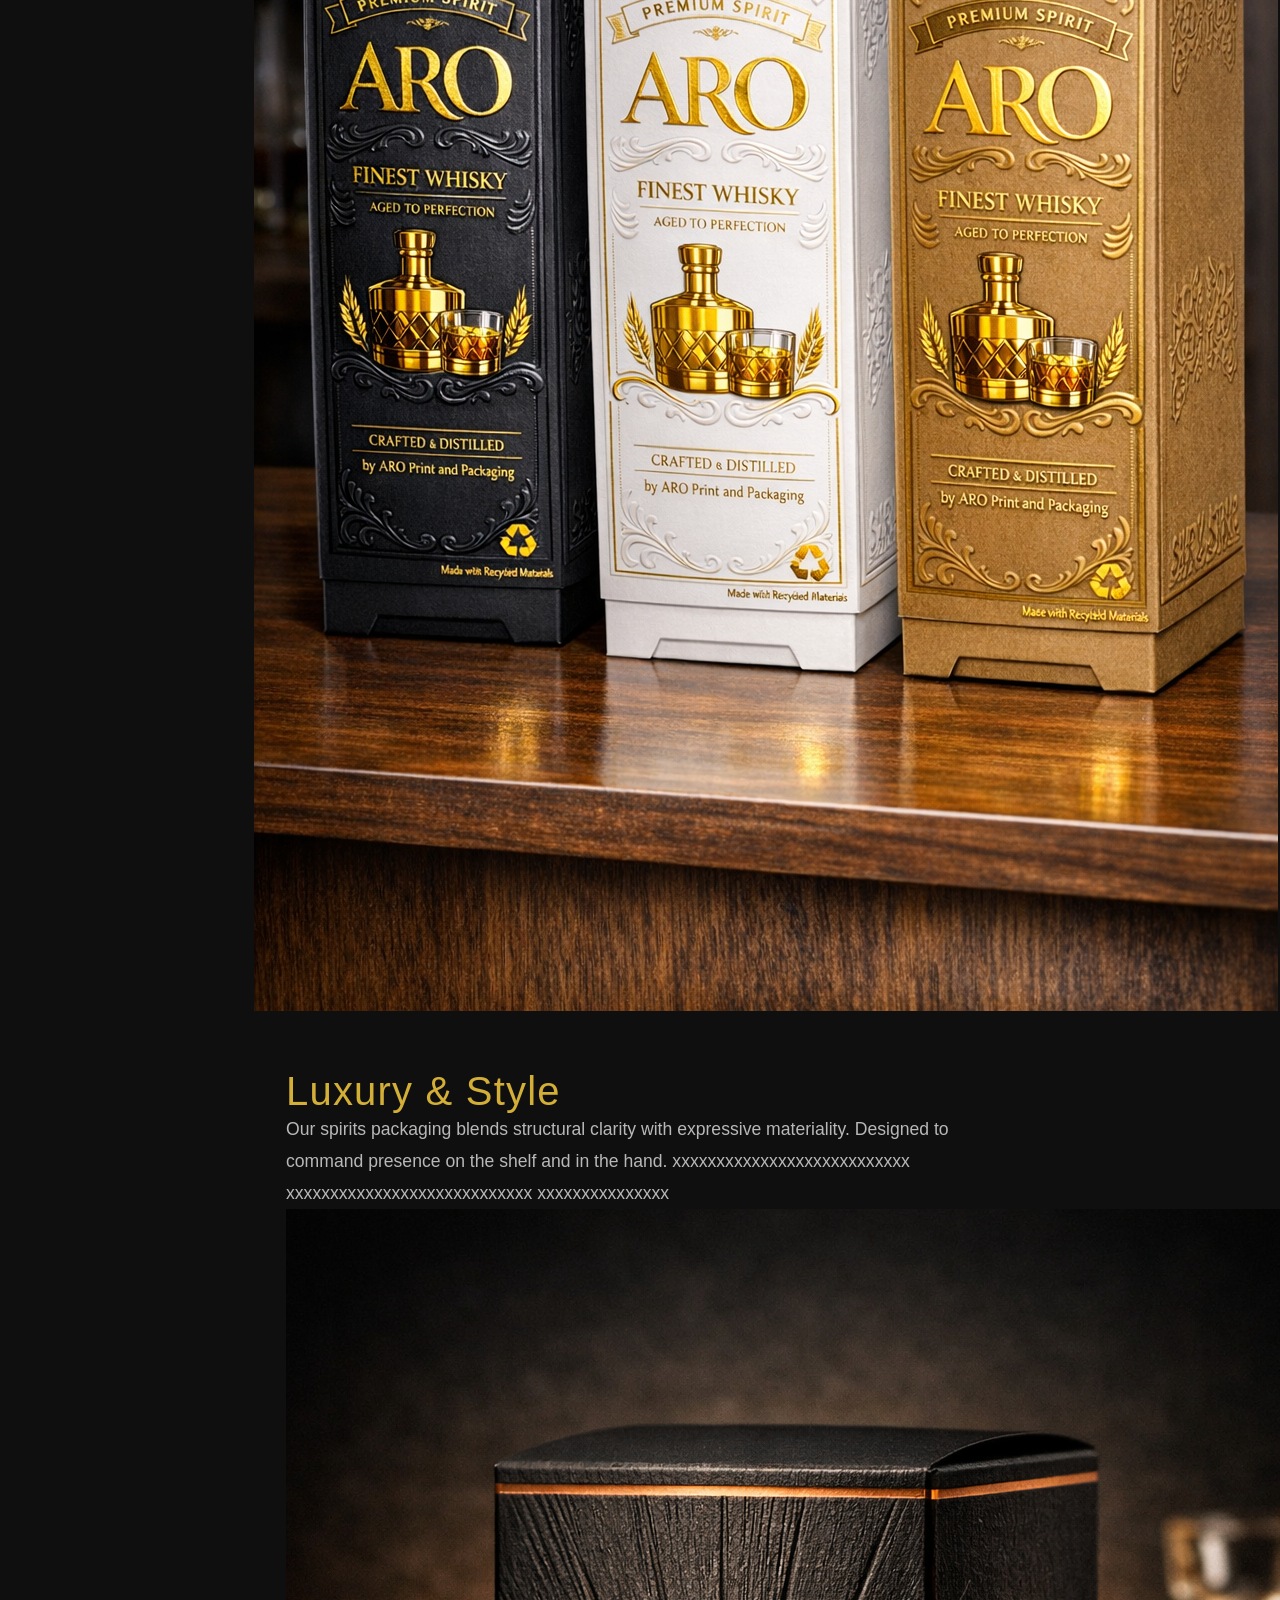
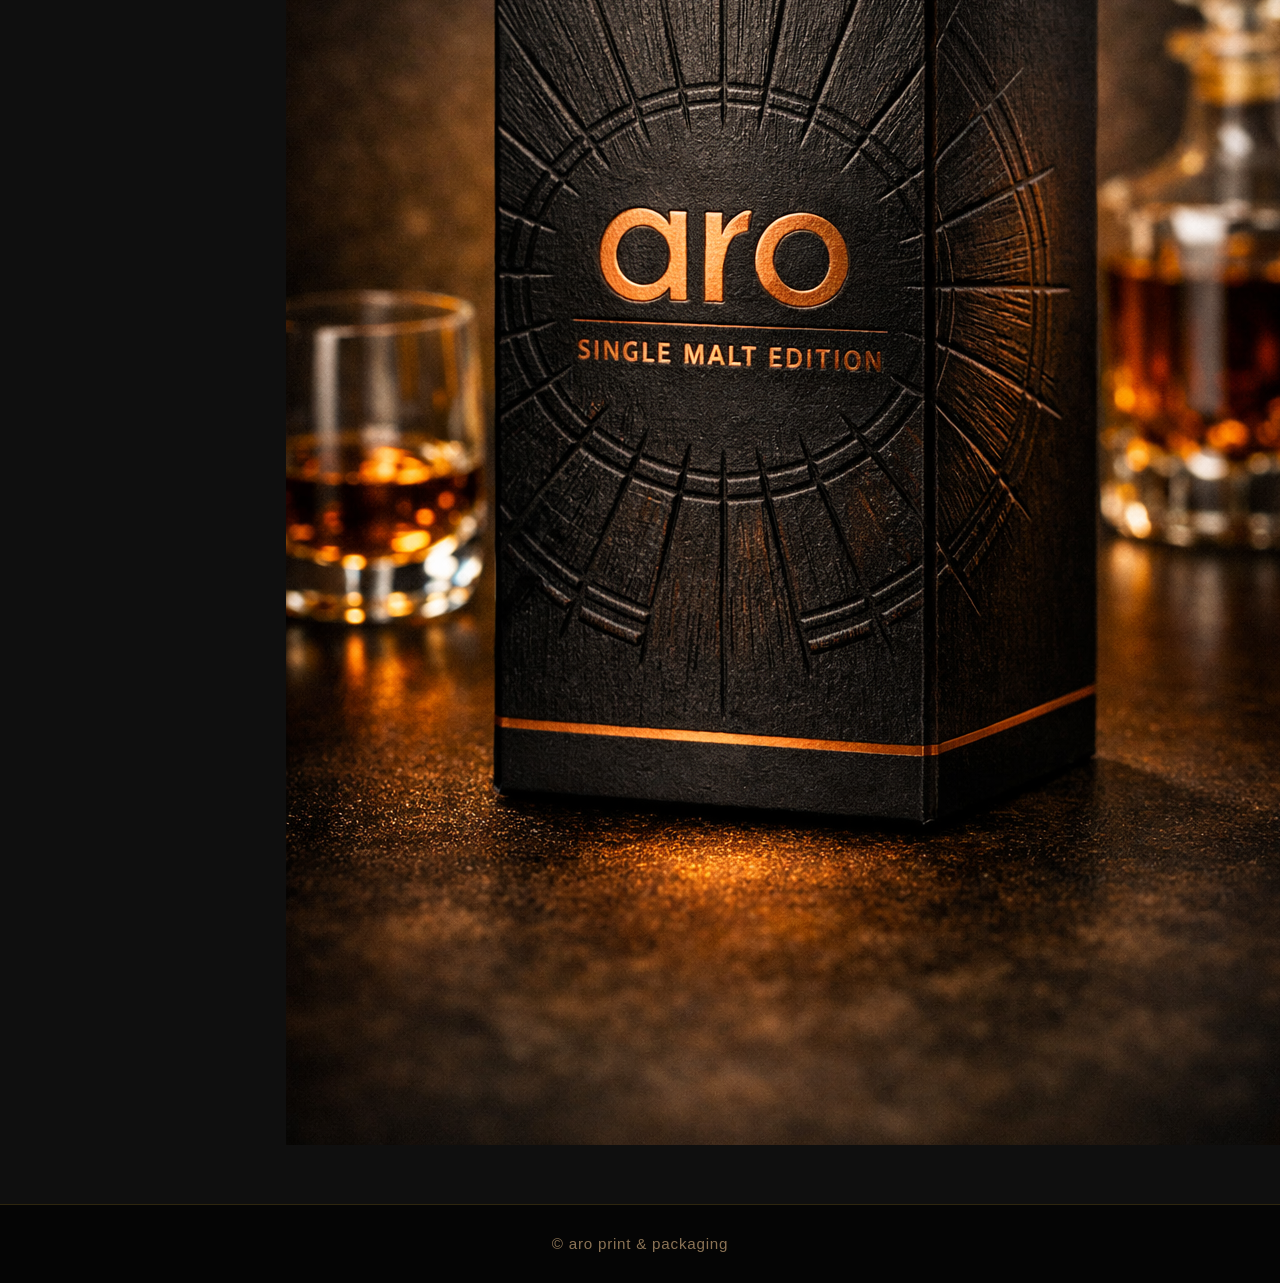
<file: spirits.html>
<!DOCTYPE html>
<html lang="en">
<head>
  <meta charset="UTF-8">
  <title>aro — Spirits Packaging</title>
  <link rel="stylesheet" href="assets/css/aro.css">
</head>

<body>

<nav>
  <div class="logo"></div>
  <ul>
    <li><a href="index.html">Home</a></li>
    <li><a href="gourmet.html">Gourmet</a></li>
    <li><a href="biscuits.html">Biscuits</a></li>
    <li><a href="skincare.html">Skincare</a></li>
    <li><a href="contact.html">Contact</a></li>
  </ul>
</nav>

<header class="hero" style="background-image:url('assets/img/spirits_bg.jpg');">
  <h1 class="reveal"><br></h1>
</header>

<section class="section">
  <h2 class="reveal">Precision & presence</h2>
  <p class="reveal">
    Our spirits packaging blends structural clarity with expressive materiality.
    Designed to command presence on the shelf and in the hand.

    
  </p>

  <div class="grid-3">
    <img src="assets/img/editorial-3.jpg" class="reveal">
    <section class="section">
  <h2 class="reveal">Precision & presence</h2>
  <p class="reveal">
    Our spirits packaging blends structural clarity with expressive materiality.
    Designed to command presence on the shelf and in the hand.
    
    <img src="assets/img/editorial-4.jpg" class="reveal">
    
    <section class="section">
  <h2 class="reveal">Luxury & Style</h2>
  <p class="reveal">
    Our spirits packaging blends structural clarity with expressive materiality.
    Designed to command presence on the shelf and in the hand.
    xxxxxxxxxxxxxxxxxxxxxxxxxxx
    xxxxxxxxxxxxxxxxxxxxxxxxxxxx
    xxxxxxxxxxxxxxx
    
    
    <img src="assets/img/spiritspgwhisky.jpg" class="reveal">
  </div>
</section>

<footer>© aro print & packaging</footer>
<script src="assets/js/aro-motion.js"></script>
</body>
</html>
</file>
<file: assets/css/aro.css>
/* aro — luxury packaging design */
* {
  margin: 0;
  padding: 0;
  box-sizing: border-box;
}

body {
  font-family: "Montserrat", Arial, sans-serif;
  color: #28191b;
  background: #0f0f0f;
}

/* Navigation */
nav {
  display: flex;
  justify-content: space-between;
  align-items: center;
  padding: 0.5em 2em;
  background: rgba(15, 15, 15, 0.95);
  position: sticky;
  top: 0;
  z-index: 100;
  backdrop-filter: blur(1px);
  box-shadow: 0 4px 16px rgba(0, 0, 0, 0.3);
}

.logo {
  font-weight: bold;
  font-size: 1.8em;
  letter-spacing: 0.1em;
  color: #d4af37;
}

nav ul {
  display: flex;
  list-style: none;
  gap: 2.5em;
}

nav a {
  text-decoration: none;
  color: #e8e8e8;
  font-size: 0.95em;
  letter-spacing: 0.05em;
  transition: color 0.3s ease;
}

nav a:hover {
  color: #d4af37;
}

/* Hero Section */
.hero {
  min-height: 500vh;
background-size: 75%;
background-repeat: no-repeat;
  background-position: center;
  background-attachment: fixed;
  display: flex;
  align-items: center;
  justify-content: center;
  position: relative;
  overflow: contain;
}

.hero-overlay {
  content: '';
  position: absolute;
  top: 0;
  
  left: 0;
  right: 0;
  bottom: 0;
  background: linear-gradient(135deg, rgba(15, 15, 15, 0.4) 0%, rgba(15, 15, 15, 0.2) 100%);
  z-index: 1;
}

/* CTA Button as Overlay */
.cta-overlay {
  position: absolute;
  bottom: 15%;
  left: 50%;
  transform: translateX(-50%);
  z-index: 3;
  padding: 1em 2.5em;
  background: #d4af37;
  color: #0f0f0f;
  text-decoration: none;
  letter-spacing: 0.1em;
  font-weight: 600;
  transition: all 0.4s ease;
  border: 0.5px solid #d4af37;
  cursor: pointer;
  display: inline-block;
}

.cta-overlay:hover {
  background: transparent;
  color: #d4af37;
  transform: translateX(-50%) scale(1.05);
  box-shadow: 0 0 20px rgba(212, 175, 55, 0.3);
}

.hero-content {
  text-align: center;
  color: #e8e8e8;
  z-index: 2;
  position: relative;
  max-width: 1400px;
}

.hero-branding {
  margin-bottom: 1.5em;
}

.brand-name {
  font-size: 5em;
  color: #d4af37;
  letter-spacing: 0.15em;
  font-weight: 700;
  margin: 0;
}

.brand-tagline {
  font-size: 1.3em;
  color: #d4af37;
  letter-spacing: 0.08em;
  margin-top: 0.5em;
}

.hero-title {
  font-size: 2.8em;
  line-height: 1.3;
  margin: 1.5em 0;
  font-weight: 300;
  letter-spacing: 0.02em;
}

.hero-subtitle {
  font-size: 1.1em;
  line-height: 1.6;
  color: #b8b8b8;
  margin: 1.5em 0 2em 0;
  letter-spacing: 0.03em;
}

/* Collections Section */
.collections {
  background: #0f0f0f;
  padding: 1em 2em;
  min-height: 200vh;
  display: flex;
  align-items: center;
  justify-content: center;
}

.collection-grid {
  display: grid;
  grid-template-columns: repeat(auto-fit, minmax(280px, 1fr));
  gap: 2em;
  max-width: 1400px;
  width: 100%;
}

.collection-card {
  display: flex;
  flex-direction: column;
  text-decoration: none;
  color: inherit;
  transition: all 0.4s ease;
  cursor: pointer;
  border: 1px solid rgba(212, 175, 55, 0.3);
  padding: 1.5em;
  background: linear-gradient(135deg, rgba(212, 175, 55, 0.05) 0%, rgba(212, 175, 55, 0.02) 100%);
}

.collection-card:hover {
  transform: translateY(-12px);
  border-color: #d4af37;
  box-shadow: 0 20px 40px rgba(212, 175, 55, 0.15);
  background: linear-gradient(135deg, rgba(212, 175, 55, 0.1) 0%, rgba(212, 175, 55, 0.05) 100%);
}

/* Card Image with Overlay */
.card-image {
  position: relative;
  overflow: hidden;
  margin: -1.5em -1.5em 1.5em -1.5em;
  height: 300px;
  background: #1a1a1a;
}

.card-image img {
  width: 100%;
  height: 100%;
  object-fit: cover;
  transition: transform 0.5s ease;
}

.collection-card:hover .card-image img {
  transform: scale(1.08);
}

/* Click Here Overlay */
.card-overlay {
  position: absolute;
  top: 0;
  left: 0;
  right: 0;
  bottom: 0;
  background: rgba(212, 175, 55, 0.15);
  display: flex;
  align-items: center;
  justify-content: center;
  opacity: 0;
  transition: all 0.4s ease;
  backdrop-filter: blur(2px);
}

.collection-card:hover .card-overlay {
  opacity: 1;
}

.click-text {
  color: #d4af37;
  font-size: 1.2em;
  font-weight: 600;
  letter-spacing: 0.1em;
  text-shadow: 0 2px 8px rgba(0, 0, 0, 0.5);
}

/* Card Content */
.card-content {
  flex-grow: 1;
  display: flex;
  flex-direction: column;
}

.card-content h3 {
  font-size: 1.5em;
  color: #d4af37;
  margin-bottom: 0.5em;
  font-weight: 600;
  letter-spacing: 0.05em;
}

.card-content p {
  color: #b8b8b8;
  line-height: 1.6;
  font-size: 0.95em;
  flex-grow: 1;
}

/* Footer */
footer {
  text-align: center;
  background: #050505;
  color: #8b7355;
  padding: 2em 1em;
  border-top: 1px solid rgba(212, 175, 55, 0.2);
  font-size: 0.95em;
  letter-spacing: 0.05em;
}

/* Category Pages */
.section {
  max-width: 900px;
  margin: 3em auto;
  padding: 0 2em;
  color: #e8e8e8;
}

.section h2 {
  margin-top: 0;
  font-size: 2.5em;
  font-weight: 300;
  color: #d4af37;
  letter-spacing: 0.03em;
}

.section p {
  font-size: 1.1em;
  line-height: 1.8;
  color: #b8b8b8;
}

.grid-2 {
  display: grid;
  grid-template-columns: 1fr 1fr;
  gap: 2em;
  margin: 2.5em 0;
}

.grid-2 img {
  width: 100%;
  height: auto;
  border: 1px solid rgba(212, 175, 55, 0.2);
  transition: transform 0.4s ease;
}

.grid-2 img:hover {
  transform: scale(1.03);
}

/* Responsive */
@media (max-width: 768px) {
  .collection-grid {
    grid-template-columns: 1fr;
  }

  .hero-title {
    font-size: 1.8em;
  }

  .brand-name {
    font-size: 3.5em;
  }

  nav ul {
    gap: 1em;
  }

  .grid-2 {
    grid-template-columns: 1fr;
  }

  .cta-overlay {
    bottom: 10%;
    font-size: 0.9em;
    padding: 0.8em 2em;
  }
}
</file>
